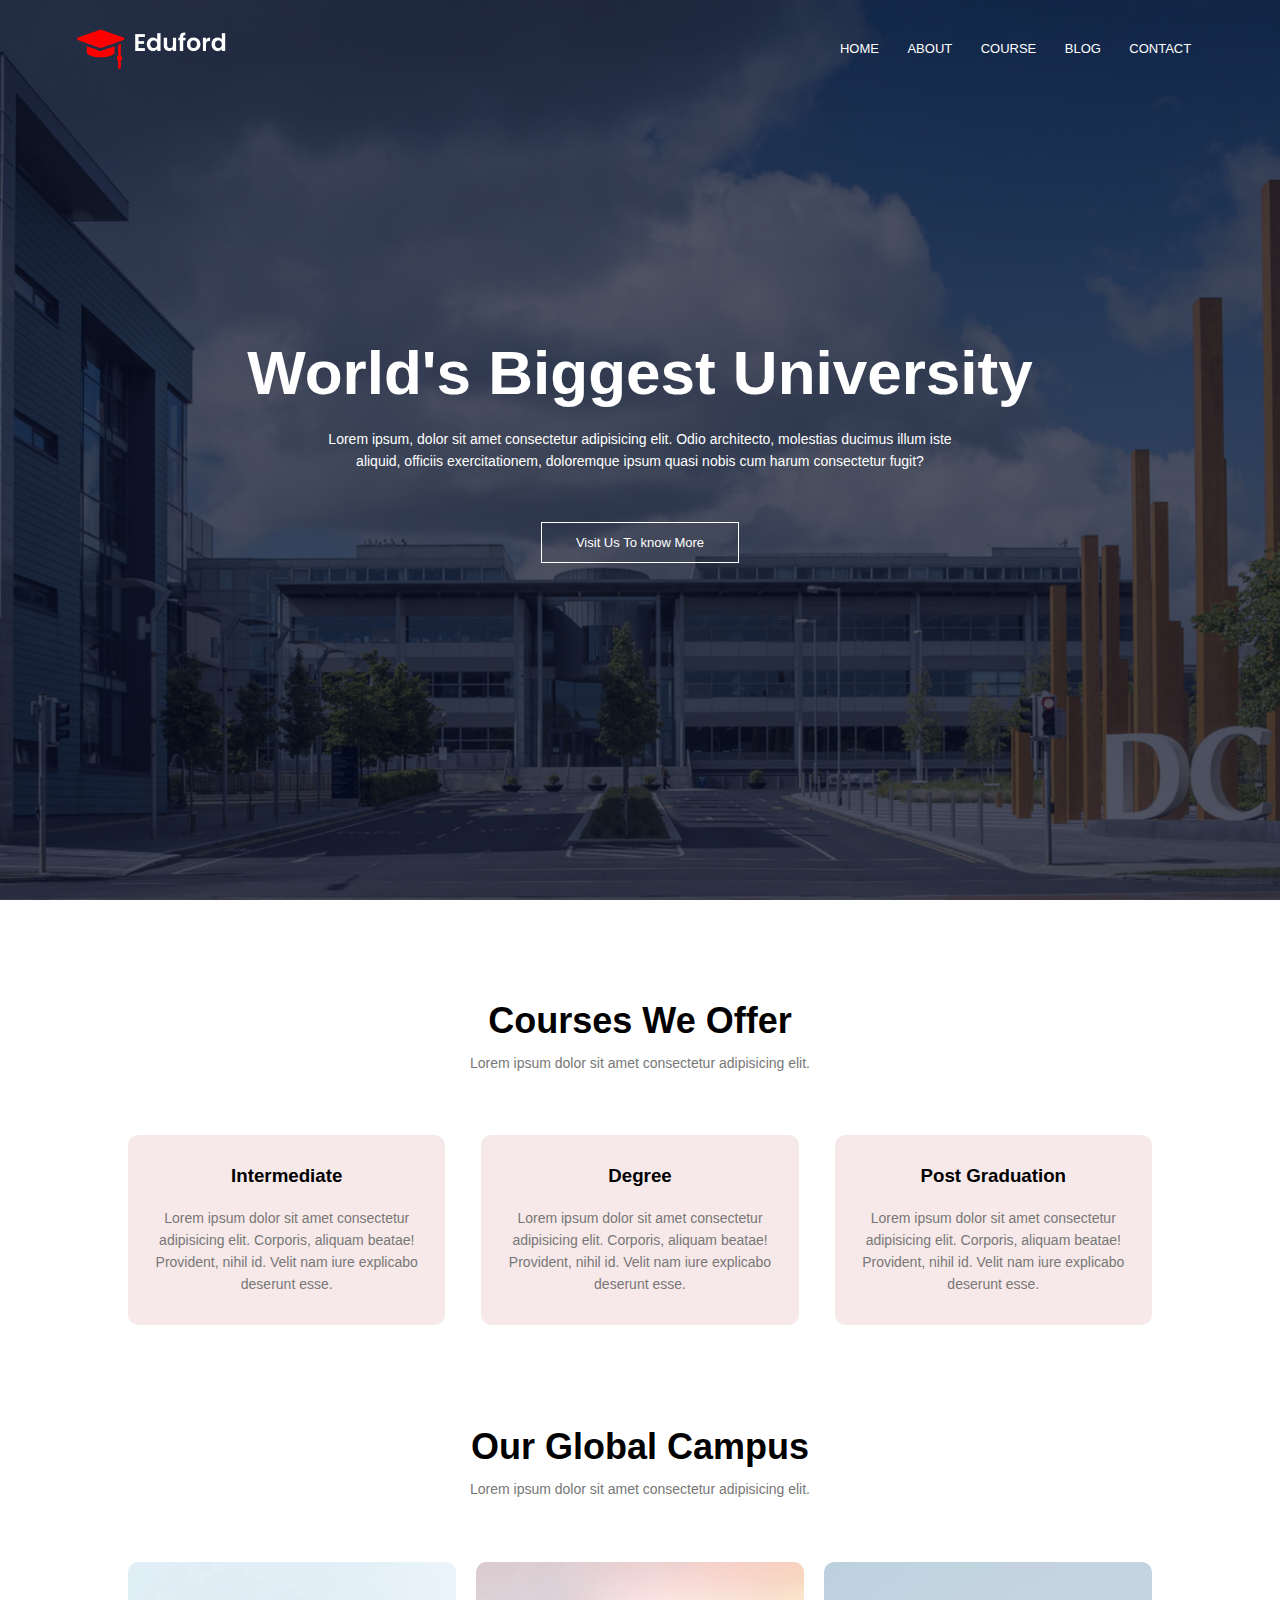
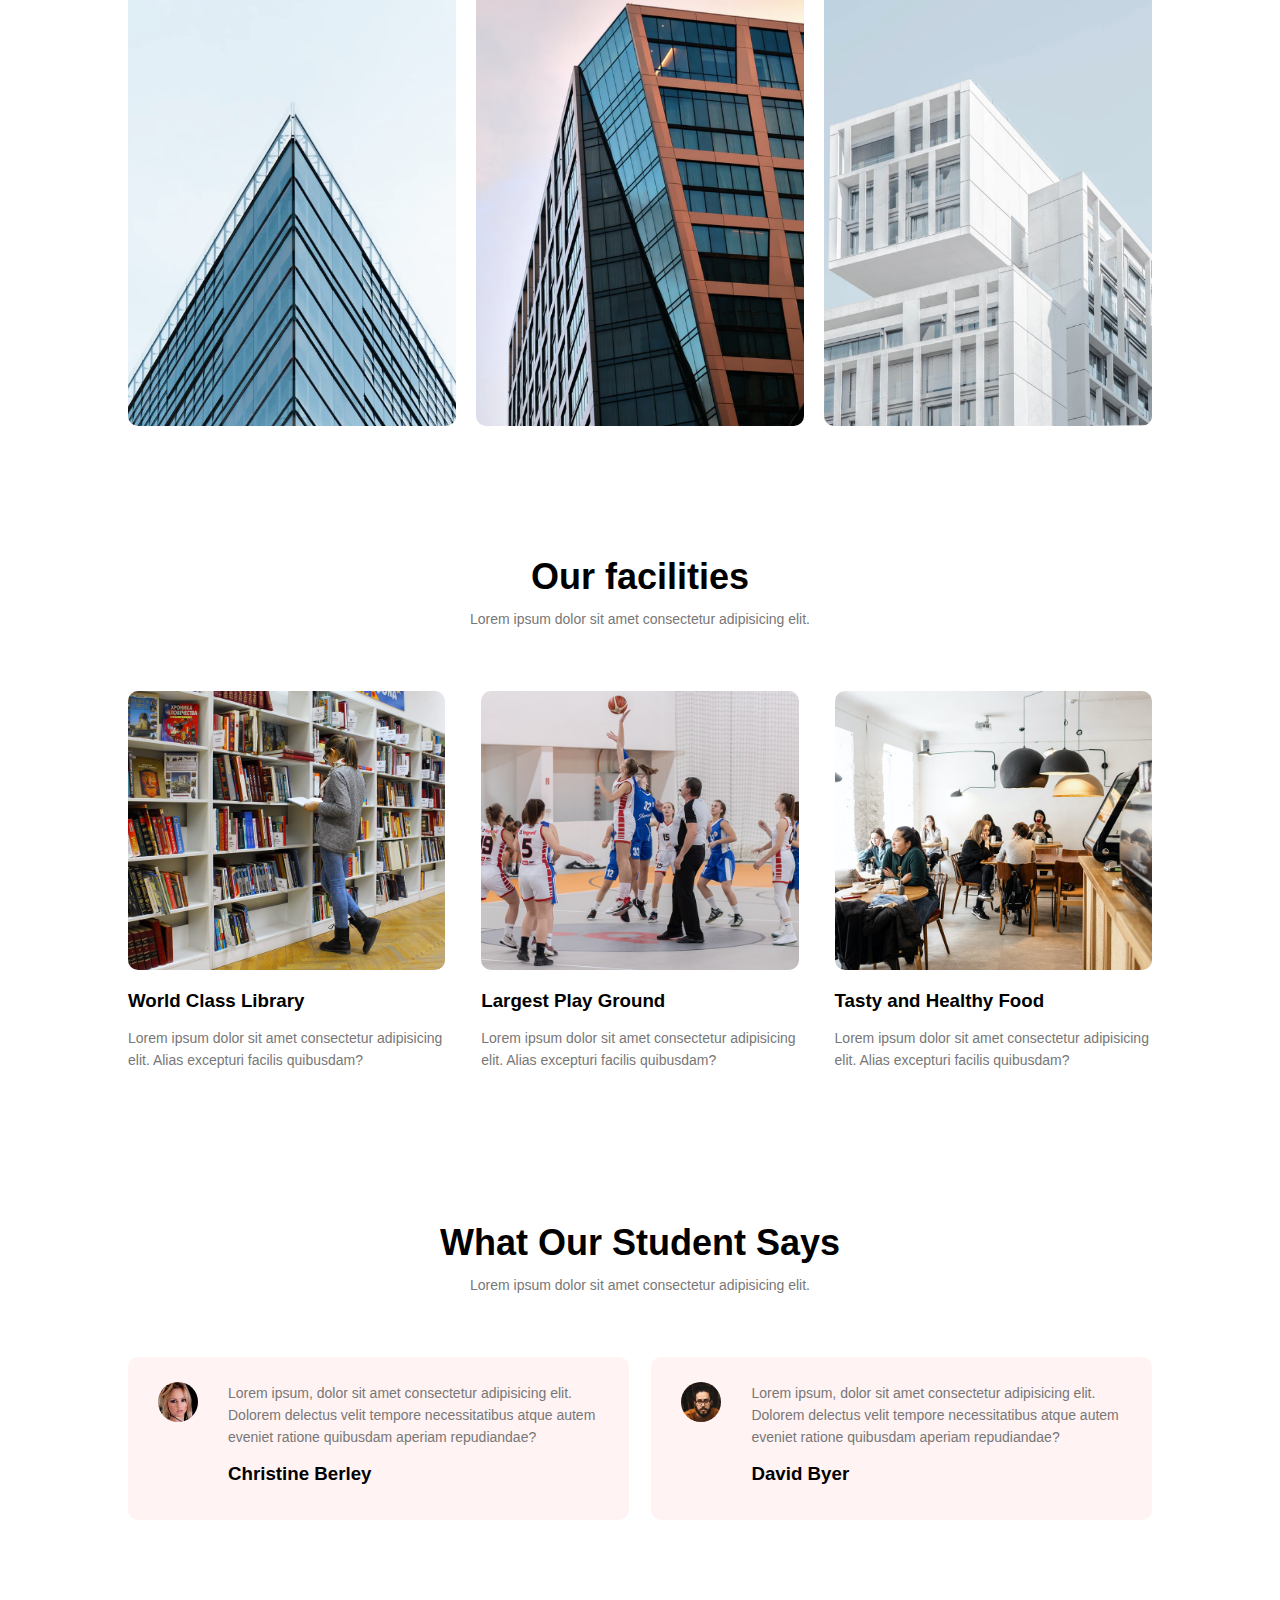
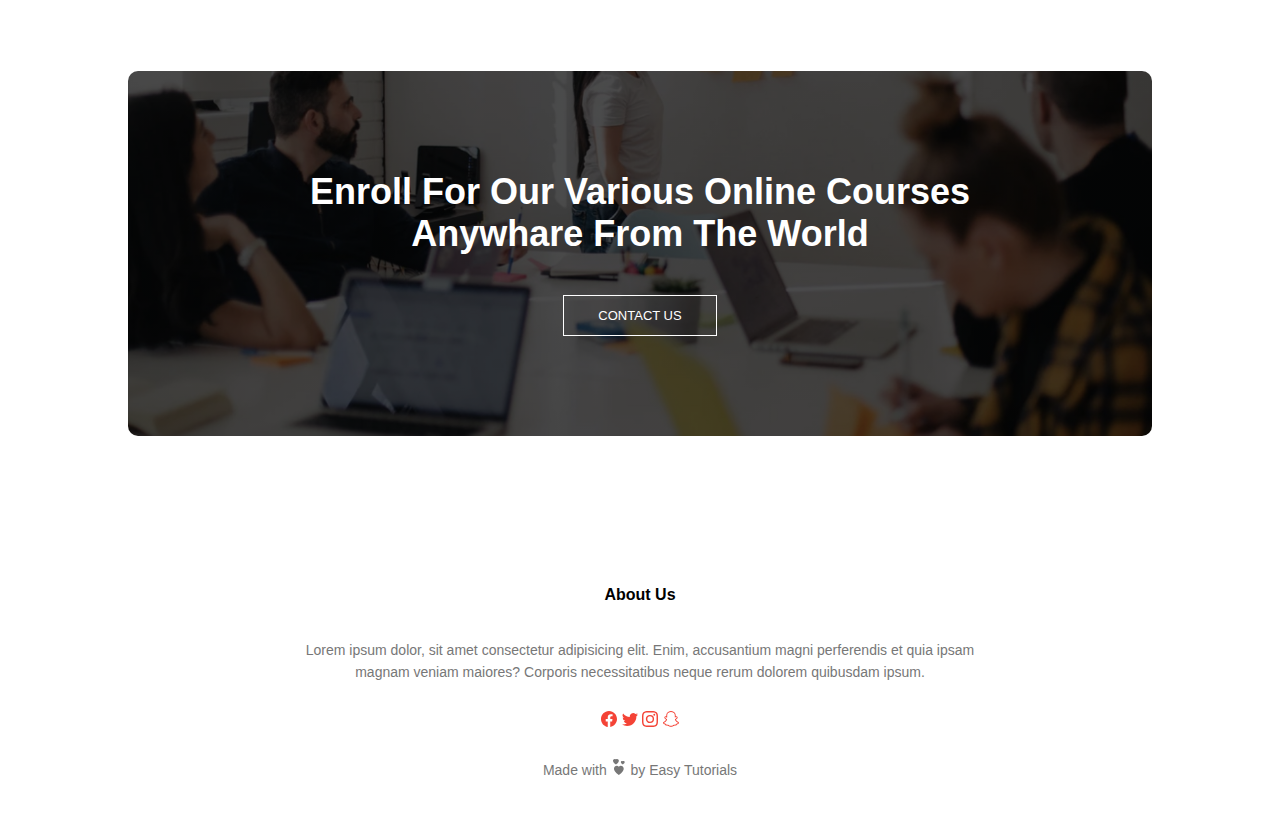
<file: index.html>
<!DOCTYPE html>
<html lang="en">
<head>
    <meta charset="UTF-8">
    <meta name="viewport" content="width=device-width, initial-scale=1.0">
    <link rel="stylesheet" href="style.css">
    <link rel="preconnect" href="https://fonts.googleapis.com">
<link rel="preconnect" href="https://fonts.gstatic.com" crossorigin>
<link href="https://fonts.googleapis.com/css2?family=Sedan:ital@0;1&display=swap" rel="stylesheet">
<link rel="stylesheet" href="https://use.fontawesome.com/releases/v5.6.3/css/all.css" integrity="sha384-UHRtZLI+pbxtHCWp1t77Bi1L4ZtiqrqD80Kn4Z8NTSRyMA2Fd33n5dQ8lWUE00s/" crossorigin="anonymous">

    <title>University Website Design</title>
</head>
<body>
    <section class="header">
        <nav>
            <a href="index.html"><img src="eduford_img/logo.png" alt=""></a>
            <div class="nav-links" id="navLinks">
                <i class="fas fa-times" onclick="hideMenu()"></i>

                <ul>
                    <li><a href="index.html">HOME</a></li>
                    <li><a href="about.html">ABOUT</a></li>
                    <li><a href="course.html">COURSE</a></li>
                    <li><a href="blog.html">BLOG</a></li>
                    <li><a href="contact.html">CONTACT</a></li>
                </ul>
            </div>
            <i class="fas fa-bars" onclick="showMenu()"></i>
        </nav>

        <div class="text-box">
            <h1>World's Biggest University</h1>
            <p>Lorem ipsum, dolor sit amet consectetur adipisicing elit. Odio architecto, molestias ducimus illum iste <br>aliquid, officiis exercitationem, doloremque ipsum quasi nobis cum harum consectetur fugit? </p>
            <a href="" class="hero-btn">Visit Us To know More</a>
        </div>
    </section>

                     <!---- course ---->

    <section class="course">
        <h1>Courses We Offer</h1>
        <p>Lorem ipsum dolor sit amet consectetur adipisicing elit.</p>

        <div class="row">
            <div class="course-col">
                <h3>Intermediate</h3>
                <p>Lorem ipsum dolor sit amet consectetur adipisicing elit. Corporis, aliquam beatae! Provident, nihil id. Velit nam iure explicabo deserunt esse.</p>
            </div>
        

            <div class="course-col">
                <h3>Degree</h3>
                <p>Lorem ipsum dolor sit amet consectetur adipisicing elit. Corporis, aliquam beatae! Provident, nihil id. Velit nam iure explicabo deserunt esse.</p>
            </div>

            <div class="course-col">
                <h3>Post Graduation</h3>
                <p>Lorem ipsum dolor sit amet consectetur adipisicing elit. Corporis, aliquam beatae! Provident, nihil id. Velit nam iure explicabo deserunt esse.</p>
            </div>
        </div>
    </section>

            <!------------ campus -->

    <section class="campus">
        <h1>Our Global Campus</h1>
        <p>Lorem ipsum dolor sit amet consectetur adipisicing elit.</p>

        <div class="row">
            <div class="campus-col">
                <img src="eduford_img/london.png" alt="">
                <div class="layer">
                    <h3>LONDON</h3>
                </div>
            </div>

            <div class="campus-col">
                <img src="eduford_img/newyork.png" alt="">
                <div class="layer">
                    <h3>NEW YOURK</h3>
                </div>
            </div>

            <div class="campus-col">
                <img src="eduford_img/washington.png" alt="">
                <div class="layer">
                    <h3>WASHINGTON</h3>
                </div>
            </div>
        </div>

    </section>

    <!----- Facilities-->

    <section class="facilities">
        <h1>Our facilities</h1>
        <p>Lorem ipsum dolor sit amet consectetur adipisicing elit.</p>

        <div class="row">
            <div class="facilities-col">
                <img src="eduford_img/library.png" alt="">
                <h3>World Class Library</h3>
                <p>Lorem ipsum dolor sit amet consectetur adipisicing elit. Alias excepturi facilis quibusdam?</p>
            </div>

            <div class="facilities-col">
                <img src="eduford_img/basketball.png" alt="">
                <h3>Largest Play Ground</h3>
                <p>Lorem ipsum dolor sit amet consectetur adipisicing elit. Alias excepturi facilis quibusdam?</p>
            </div>

            <div class="facilities-col">
                <img src="eduford_img/cafeteria.png" alt="">
                <h3>Tasty and Healthy Food</h3>
                <p>Lorem ipsum dolor sit amet consectetur adipisicing elit. Alias excepturi facilis quibusdam?</p>
            </div>
        </div>

    </section>


    <!----- testtimonials-->

    <section class="testimonials">
        <h1>What Our Student Says</h1>
        <p>Lorem ipsum dolor sit amet consectetur adipisicing elit.</p>

        <div class="row">
            <div class="testimonial-col">
                <img src="eduford_img/user1.jpg" alt="">
                <div>
                    <p>Lorem ipsum, dolor sit amet consectetur adipisicing elit. Dolorem delectus velit tempore necessitatibus atque autem eveniet ratione quibusdam aperiam repudiandae?</p>
                    <h3>Christine Berley</h3>
                    <i class="fa fa-star"></i>
                    <i class="fa fa-star"></i>
                    <i class="fa fa-star"></i>
                    <i class="fa fa-star"></i>
                    <i class="fa fa-star-o"></i>
                </div>
            </div>

            <div class="testimonial-col">
                <img src="eduford_img/user2.jpg" alt="">
                <div>
                    <p>Lorem ipsum, dolor sit amet consectetur adipisicing elit. Dolorem delectus velit tempore necessitatibus atque autem eveniet ratione quibusdam aperiam repudiandae?</p>
                    <h3>David Byer</h3>
                    <i class="fa fa-star"></i>
                    <i class="fa fa-star"></i>
                    <i class="fa fa-star"></i>
                    <i class="fas fa-star"></i>
                    <i class="fa fa-star-half-o"></i>
                </div>
            </div>
        </div>

    </section>


    <!-- Call To Action-->

    <section class="cta">
        <h1>Enroll For Our Various Online Courses<br>Anywhare From The World</h1>
        <a href="" class="hero-btn">CONTACT US</a>
    </section>

    <!-- Footer -->

    <section class="footer">
        <h4>About Us</h4>
        <p>Lorem ipsum dolor, sit amet consectetur adipisicing elit. Enim, accusantium magni perferendis et quia ipsam<br>magnam veniam maiores? Corporis necessitatibus neque rerum dolorem quibusdam ipsum.</p>
        <div class="icons">
            <svg xmlns="http://www.w3.org/2000/svg" width="16" height="16" fill="currentColor" class="bi bi-facebook" viewBox="0 0 16 16">
                <path d="M16 8.049c0-4.446-3.582-8.05-8-8.05C3.58 0-.002 3.603-.002 8.05c0 4.017 2.926 7.347 6.75 7.951v-5.625h-2.03V8.05H6.75V6.275c0-2.017 1.195-3.131 3.022-3.131.876 0 1.791.157 1.791.157v1.98h-1.009c-.993 0-1.303.621-1.303 1.258v1.51h2.218l-.354 2.326H9.25V16c3.824-.604 6.75-3.934 6.75-7.951z"/>
              </svg>
            <svg xmlns="http://www.w3.org/2000/svg" width="16" height="16" fill="currentColor" class="bi bi-twitter" viewBox="0 0 16 16">
                <path d="M5.026 15c6.038 0 9.341-5.003 9.341-9.334 0-.14 0-.282-.006-.422A6.685 6.685 0 0 0 16 3.542a6.658 6.658 0 0 1-1.889.518 3.301 3.301 0 0 0 1.447-1.817 6.533 6.533 0 0 1-2.087.793A3.286 3.286 0 0 0 7.875 6.03a9.325 9.325 0 0 1-6.767-3.429 3.289 3.289 0 0 0 1.018 4.382A3.323 3.323 0 0 1 .64 6.575v.045a3.288 3.288 0 0 0 2.632 3.218 3.203 3.203 0 0 1-.865.115 3.23 3.23 0 0 1-.614-.057 3.283 3.283 0 0 0 3.067 2.277A6.588 6.588 0 0 1 .78 13.58a6.32 6.32 0 0 1-.78-.045A9.344 9.344 0 0 0 5.026 15z"/>
              </svg>
              <svg xmlns="http://www.w3.org/2000/svg" width="16" height="16" fill="currentColor" class="bi bi-instagram" viewBox="0 0 16 16">
                <path d="M8 0C5.829 0 5.556.01 4.703.048 3.85.088 3.269.222 2.76.42a3.917 3.917 0 0 0-1.417.923A3.927 3.927 0 0 0 .42 2.76C.222 3.268.087 3.85.048 4.7.01 5.555 0 5.827 0 8.001c0 2.172.01 2.444.048 3.297.04.852.174 1.433.372 1.942.205.526.478.972.923 1.417.444.445.89.719 1.416.923.51.198 1.09.333 1.942.372C5.555 15.99 5.827 16 8 16s2.444-.01 3.298-.048c.851-.04 1.434-.174 1.943-.372a3.916 3.916 0 0 0 1.416-.923c.445-.445.718-.891.923-1.417.197-.509.332-1.09.372-1.942C15.99 10.445 16 10.173 16 8s-.01-2.445-.048-3.299c-.04-.851-.175-1.433-.372-1.941a3.926 3.926 0 0 0-.923-1.417A3.911 3.911 0 0 0 13.24.42c-.51-.198-1.092-.333-1.943-.372C10.443.01 10.172 0 7.998 0h.003zm-.717 1.442h.718c2.136 0 2.389.007 3.232.046.78.035 1.204.166 1.486.275.373.145.64.319.92.599.28.28.453.546.598.92.11.281.24.705.275 1.485.039.843.047 1.096.047 3.231s-.008 2.389-.047 3.232c-.035.78-.166 1.203-.275 1.485a2.47 2.47 0 0 1-.599.919c-.28.28-.546.453-.92.598-.28.11-.704.24-1.485.276-.843.038-1.096.047-3.232.047s-2.39-.009-3.233-.047c-.78-.036-1.203-.166-1.485-.276a2.478 2.478 0 0 1-.92-.598 2.48 2.48 0 0 1-.6-.92c-.109-.281-.24-.705-.275-1.485-.038-.843-.046-1.096-.046-3.233 0-2.136.008-2.388.046-3.231.036-.78.166-1.204.276-1.486.145-.373.319-.64.599-.92.28-.28.546-.453.92-.598.282-.11.705-.24 1.485-.276.738-.034 1.024-.044 2.515-.045v.002zm4.988 1.328a.96.96 0 1 0 0 1.92.96.96 0 0 0 0-1.92zm-4.27 1.122a4.109 4.109 0 1 0 0 8.217 4.109 4.109 0 0 0 0-8.217zm0 1.441a2.667 2.667 0 1 1 0 5.334 2.667 2.667 0 0 1 0-5.334z"/>
              </svg>
            <svg xmlns="http://www.w3.org/2000/svg" width="16" height="16" fill="currentColor" class="bi bi-snapchat" viewBox="0 0 16 16">
                <path d="M15.943 11.526c-.111-.303-.323-.465-.564-.599a1.416 1.416 0 0 0-.123-.064l-.219-.111c-.752-.399-1.339-.902-1.746-1.498a3.387 3.387 0 0 1-.3-.531c-.034-.1-.032-.156-.008-.207a.338.338 0 0 1 .097-.1c.129-.086.262-.173.352-.231.162-.104.289-.187.371-.245.309-.216.525-.446.66-.702a1.397 1.397 0 0 0 .069-1.16c-.205-.538-.713-.872-1.329-.872a1.829 1.829 0 0 0-.487.065c.006-.368-.002-.757-.035-1.139-.116-1.344-.587-2.048-1.077-2.61a4.294 4.294 0 0 0-1.095-.881C9.764.216 8.92 0 7.999 0c-.92 0-1.76.216-2.505.641-.412.232-.782.53-1.097.883-.49.562-.96 1.267-1.077 2.61-.033.382-.04.772-.036 1.138a1.83 1.83 0 0 0-.487-.065c-.615 0-1.124.335-1.328.873a1.398 1.398 0 0 0 .067 1.161c.136.256.352.486.66.701.082.058.21.14.371.246l.339.221a.38.38 0 0 1 .109.11c.026.053.027.11-.012.217a3.363 3.363 0 0 1-.295.52c-.398.583-.968 1.077-1.696 1.472-.385.204-.786.34-.955.8-.128.348-.044.743.28 1.075.119.125.257.23.409.31a4.43 4.43 0 0 0 1 .4.66.66 0 0 1 .202.09c.118.104.102.26.259.488.079.118.18.22.296.3.33.229.701.243 1.095.258.355.014.758.03 1.217.18.19.064.389.186.618.328.55.338 1.305.802 2.566.802 1.262 0 2.02-.466 2.576-.806.227-.14.424-.26.609-.321.46-.152.863-.168 1.218-.181.393-.015.764-.03 1.095-.258a1.14 1.14 0 0 0 .336-.368c.114-.192.11-.327.217-.42a.625.625 0 0 1 .19-.087 4.446 4.446 0 0 0 1.014-.404c.16-.087.306-.2.429-.336l.004-.005c.304-.325.38-.709.256-1.047Zm-1.121.602c-.684.378-1.139.337-1.493.565-.3.193-.122.61-.34.76-.269.186-1.061-.012-2.085.326-.845.279-1.384 1.082-2.903 1.082-1.519 0-2.045-.801-2.904-1.084-1.022-.338-1.816-.14-2.084-.325-.218-.15-.041-.568-.341-.761-.354-.228-.809-.187-1.492-.563-.436-.24-.189-.39-.044-.46 2.478-1.199 2.873-3.05 2.89-3.188.022-.166.045-.297-.138-.466-.177-.164-.962-.65-1.18-.802-.36-.252-.52-.503-.402-.812.082-.214.281-.295.49-.295a.93.93 0 0 1 .197.022c.396.086.78.285 1.002.338.027.007.054.01.082.011.118 0 .16-.06.152-.195-.026-.433-.087-1.277-.019-2.066.094-1.084.444-1.622.859-2.097.2-.229 1.137-1.22 2.93-1.22 1.792 0 2.732.987 2.931 1.215.416.475.766 1.013.859 2.098.068.788.009 1.632-.019 2.065-.01.142.034.195.152.195a.35.35 0 0 0 .082-.01c.222-.054.607-.253 1.002-.338a.912.912 0 0 1 .197-.023c.21 0 .409.082.49.295.117.309-.04.56-.401.812-.218.152-1.003.638-1.18.802-.184.169-.16.3-.139.466.018.14.413 1.991 2.89 3.189.147.073.394.222-.041.464Z"/>
              </svg>
        </div>
        <p>Made with <svg xmlns="http://www.w3.org/2000/svg" width="16" height="16" fill="currentColor" class="bi bi-hearts" viewBox="0 0 16 16">
            <path fill-rule="evenodd" d="M4.931.481c1.627-1.671 5.692 1.254 0 5.015-5.692-3.76-1.626-6.686 0-5.015Zm6.84 1.794c1.084-1.114 3.795.836 0 3.343-3.795-2.507-1.084-4.457 0-3.343ZM7.84 7.642c2.71-2.786 9.486 2.09 0 8.358-9.487-6.268-2.71-11.144 0-8.358Z"/>
          </svg> by Easy Tutorials</p>
    </section>











    <!--------------- JavaScript for Toggle Menu-->

    <script>
        var navLinks = document.getElementById("navLinks");
        function showMenu() {
            navLinks.style.right = "0";
        }
        function hideMenu() {
            navLinks.style.right = "-200px";
        }
    </script>

</body>
</html>
</file>
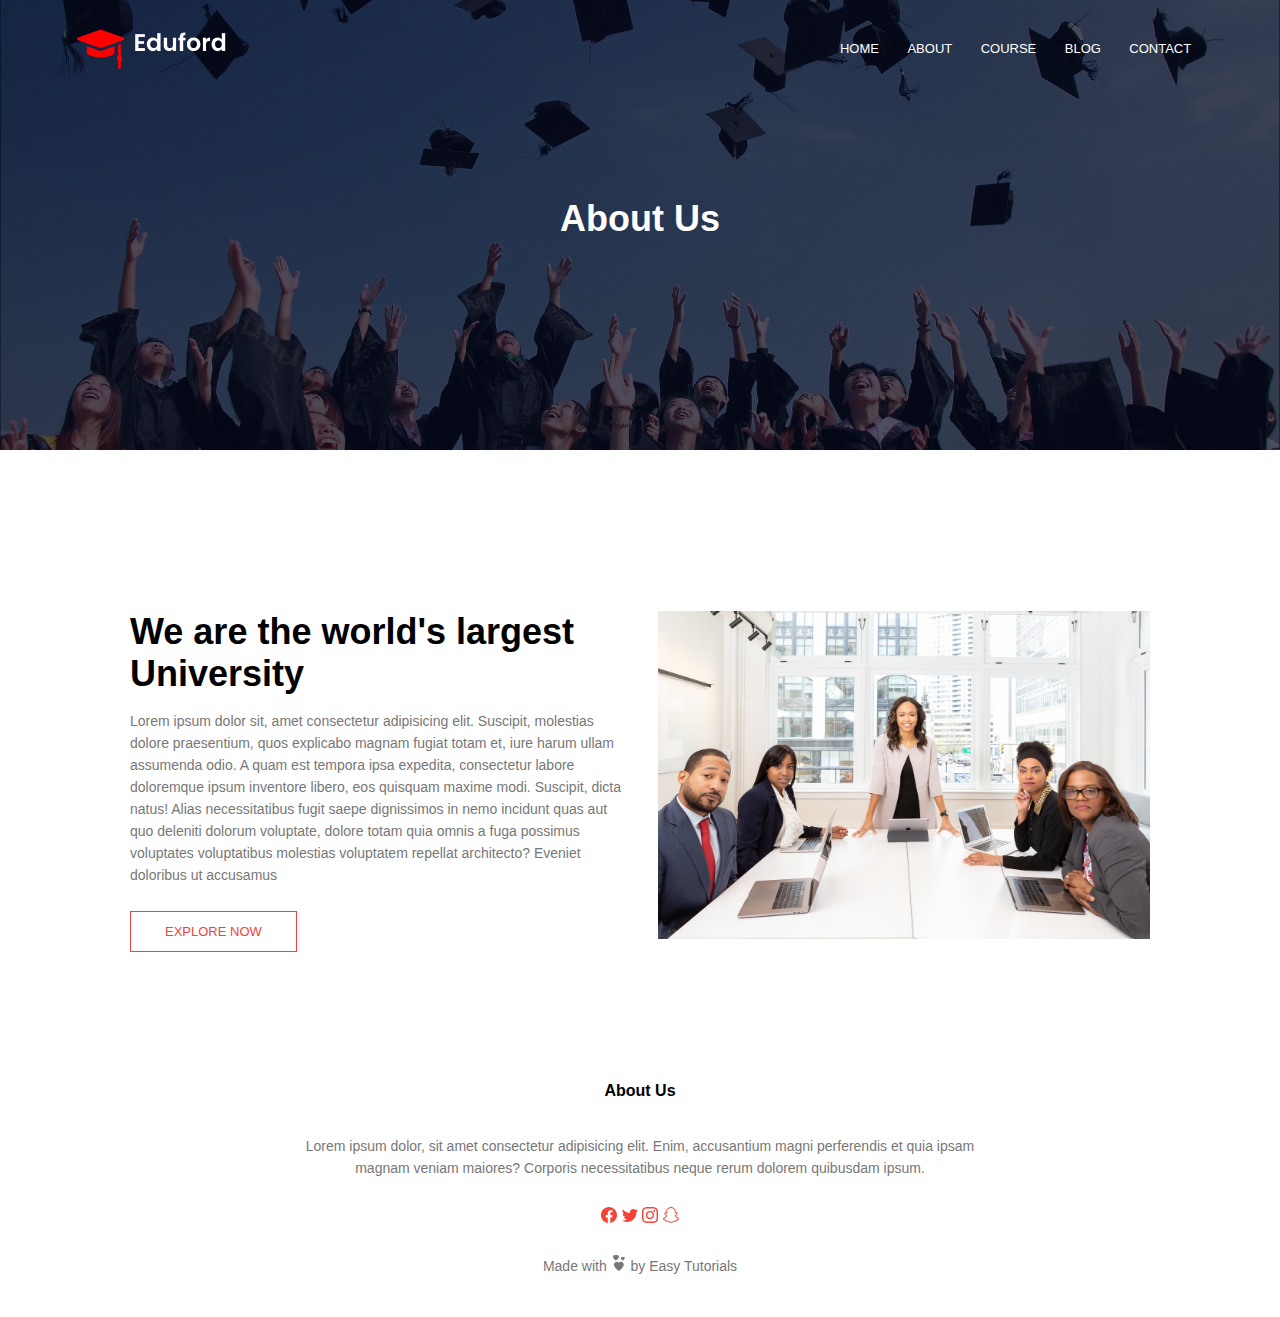
<file: about.html>
<!DOCTYPE html>
<html lang="en">
<head>
    <meta charset="UTF-8">
    <meta name="viewport" content="width=device-width, initial-scale=1.0">
    <link rel="stylesheet" href="style.css">
    <link rel="preconnect" href="https://fonts.googleapis.com">
<link rel="preconnect" href="https://fonts.gstatic.com" crossorigin>
<link href="https://fonts.googleapis.com/css2?family=Sedan:ital@0;1&display=swap" rel="stylesheet">
<link rel="stylesheet" href="https://use.fontawesome.com/releases/v5.6.3/css/all.css" integrity="sha384-UHRtZLI+pbxtHCWp1t77Bi1L4ZtiqrqD80Kn4Z8NTSRyMA2Fd33n5dQ8lWUE00s/" crossorigin="anonymous">

    <title>University Website Design</title>
</head>
<body>
    <section class="sub-header">
        <nav>
            <a href="index.html"><img src="eduford_img/logo.png" alt=""></a>
            <div class="nav-links" id="navLinks">
                <i class="fas fa-times" onclick="hideMenu()"></i>

                <ul>
                    <li><a href="index.html">HOME</a></li>
                    <li><a href="about.html">ABOUT</a></li>
                    <li><a href="course.html">COURSE</a></li>
                    <li><a href="blog.html">BLOG</a></li>
                    <li><a href="contact.html">CONTACT</a></li>
                </ul>
            </div>
            <i class="fas fa-bars" onclick="showMenu()"></i>
        </nav>
        <h1>About Us</h1>
    </section>
    
    <!-- About us content-->

    <section class="about-us">
        <div class="row">
            <div class="about-col">
                <h1>We are the world's largest University</h1>
                <p>Lorem ipsum dolor sit, amet consectetur adipisicing elit. Suscipit, molestias dolore praesentium, quos explicabo magnam fugiat totam et, iure harum ullam assumenda odio. A quam est tempora ipsa expedita, consectetur labore doloremque ipsum inventore libero, eos quisquam maxime modi. Suscipit, dicta natus! Alias necessitatibus fugit saepe dignissimos in nemo incidunt quas aut quo deleniti dolorum voluptate, dolore totam quia omnis a fuga possimus voluptates voluptatibus molestias voluptatem repellat architecto? Eveniet doloribus ut accusamus</p>
                <a href="" class="hero-btn red-btn">EXPLORE NOW</a>
            </div>
            <div class="about-col">
                <img src="eduford_img/about.jpg" alt="">
            </div>
        </div>
    </section>


    <!-- Footer -->
    <section class="footer">
        <h4>About Us</h4>
        <p>Lorem ipsum dolor, sit amet consectetur adipisicing elit. Enim, accusantium magni perferendis et quia ipsam<br>magnam veniam maiores? Corporis necessitatibus neque rerum dolorem quibusdam ipsum.</p>
        <div class="icons">
            <svg xmlns="http://www.w3.org/2000/svg" width="16" height="16" fill="currentColor" class="bi bi-facebook" viewBox="0 0 16 16">
                <path d="M16 8.049c0-4.446-3.582-8.05-8-8.05C3.58 0-.002 3.603-.002 8.05c0 4.017 2.926 7.347 6.75 7.951v-5.625h-2.03V8.05H6.75V6.275c0-2.017 1.195-3.131 3.022-3.131.876 0 1.791.157 1.791.157v1.98h-1.009c-.993 0-1.303.621-1.303 1.258v1.51h2.218l-.354 2.326H9.25V16c3.824-.604 6.75-3.934 6.75-7.951z"/>
              </svg>
            <svg xmlns="http://www.w3.org/2000/svg" width="16" height="16" fill="currentColor" class="bi bi-twitter" viewBox="0 0 16 16">
                <path d="M5.026 15c6.038 0 9.341-5.003 9.341-9.334 0-.14 0-.282-.006-.422A6.685 6.685 0 0 0 16 3.542a6.658 6.658 0 0 1-1.889.518 3.301 3.301 0 0 0 1.447-1.817 6.533 6.533 0 0 1-2.087.793A3.286 3.286 0 0 0 7.875 6.03a9.325 9.325 0 0 1-6.767-3.429 3.289 3.289 0 0 0 1.018 4.382A3.323 3.323 0 0 1 .64 6.575v.045a3.288 3.288 0 0 0 2.632 3.218 3.203 3.203 0 0 1-.865.115 3.23 3.23 0 0 1-.614-.057 3.283 3.283 0 0 0 3.067 2.277A6.588 6.588 0 0 1 .78 13.58a6.32 6.32 0 0 1-.78-.045A9.344 9.344 0 0 0 5.026 15z"/>
              </svg>
              <svg xmlns="http://www.w3.org/2000/svg" width="16" height="16" fill="currentColor" class="bi bi-instagram" viewBox="0 0 16 16">
                <path d="M8 0C5.829 0 5.556.01 4.703.048 3.85.088 3.269.222 2.76.42a3.917 3.917 0 0 0-1.417.923A3.927 3.927 0 0 0 .42 2.76C.222 3.268.087 3.85.048 4.7.01 5.555 0 5.827 0 8.001c0 2.172.01 2.444.048 3.297.04.852.174 1.433.372 1.942.205.526.478.972.923 1.417.444.445.89.719 1.416.923.51.198 1.09.333 1.942.372C5.555 15.99 5.827 16 8 16s2.444-.01 3.298-.048c.851-.04 1.434-.174 1.943-.372a3.916 3.916 0 0 0 1.416-.923c.445-.445.718-.891.923-1.417.197-.509.332-1.09.372-1.942C15.99 10.445 16 10.173 16 8s-.01-2.445-.048-3.299c-.04-.851-.175-1.433-.372-1.941a3.926 3.926 0 0 0-.923-1.417A3.911 3.911 0 0 0 13.24.42c-.51-.198-1.092-.333-1.943-.372C10.443.01 10.172 0 7.998 0h.003zm-.717 1.442h.718c2.136 0 2.389.007 3.232.046.78.035 1.204.166 1.486.275.373.145.64.319.92.599.28.28.453.546.598.92.11.281.24.705.275 1.485.039.843.047 1.096.047 3.231s-.008 2.389-.047 3.232c-.035.78-.166 1.203-.275 1.485a2.47 2.47 0 0 1-.599.919c-.28.28-.546.453-.92.598-.28.11-.704.24-1.485.276-.843.038-1.096.047-3.232.047s-2.39-.009-3.233-.047c-.78-.036-1.203-.166-1.485-.276a2.478 2.478 0 0 1-.92-.598 2.48 2.48 0 0 1-.6-.92c-.109-.281-.24-.705-.275-1.485-.038-.843-.046-1.096-.046-3.233 0-2.136.008-2.388.046-3.231.036-.78.166-1.204.276-1.486.145-.373.319-.64.599-.92.28-.28.546-.453.92-.598.282-.11.705-.24 1.485-.276.738-.034 1.024-.044 2.515-.045v.002zm4.988 1.328a.96.96 0 1 0 0 1.92.96.96 0 0 0 0-1.92zm-4.27 1.122a4.109 4.109 0 1 0 0 8.217 4.109 4.109 0 0 0 0-8.217zm0 1.441a2.667 2.667 0 1 1 0 5.334 2.667 2.667 0 0 1 0-5.334z"/>
              </svg>
            <svg xmlns="http://www.w3.org/2000/svg" width="16" height="16" fill="currentColor" class="bi bi-snapchat" viewBox="0 0 16 16">
                <path d="M15.943 11.526c-.111-.303-.323-.465-.564-.599a1.416 1.416 0 0 0-.123-.064l-.219-.111c-.752-.399-1.339-.902-1.746-1.498a3.387 3.387 0 0 1-.3-.531c-.034-.1-.032-.156-.008-.207a.338.338 0 0 1 .097-.1c.129-.086.262-.173.352-.231.162-.104.289-.187.371-.245.309-.216.525-.446.66-.702a1.397 1.397 0 0 0 .069-1.16c-.205-.538-.713-.872-1.329-.872a1.829 1.829 0 0 0-.487.065c.006-.368-.002-.757-.035-1.139-.116-1.344-.587-2.048-1.077-2.61a4.294 4.294 0 0 0-1.095-.881C9.764.216 8.92 0 7.999 0c-.92 0-1.76.216-2.505.641-.412.232-.782.53-1.097.883-.49.562-.96 1.267-1.077 2.61-.033.382-.04.772-.036 1.138a1.83 1.83 0 0 0-.487-.065c-.615 0-1.124.335-1.328.873a1.398 1.398 0 0 0 .067 1.161c.136.256.352.486.66.701.082.058.21.14.371.246l.339.221a.38.38 0 0 1 .109.11c.026.053.027.11-.012.217a3.363 3.363 0 0 1-.295.52c-.398.583-.968 1.077-1.696 1.472-.385.204-.786.34-.955.8-.128.348-.044.743.28 1.075.119.125.257.23.409.31a4.43 4.43 0 0 0 1 .4.66.66 0 0 1 .202.09c.118.104.102.26.259.488.079.118.18.22.296.3.33.229.701.243 1.095.258.355.014.758.03 1.217.18.19.064.389.186.618.328.55.338 1.305.802 2.566.802 1.262 0 2.02-.466 2.576-.806.227-.14.424-.26.609-.321.46-.152.863-.168 1.218-.181.393-.015.764-.03 1.095-.258a1.14 1.14 0 0 0 .336-.368c.114-.192.11-.327.217-.42a.625.625 0 0 1 .19-.087 4.446 4.446 0 0 0 1.014-.404c.16-.087.306-.2.429-.336l.004-.005c.304-.325.38-.709.256-1.047Zm-1.121.602c-.684.378-1.139.337-1.493.565-.3.193-.122.61-.34.76-.269.186-1.061-.012-2.085.326-.845.279-1.384 1.082-2.903 1.082-1.519 0-2.045-.801-2.904-1.084-1.022-.338-1.816-.14-2.084-.325-.218-.15-.041-.568-.341-.761-.354-.228-.809-.187-1.492-.563-.436-.24-.189-.39-.044-.46 2.478-1.199 2.873-3.05 2.89-3.188.022-.166.045-.297-.138-.466-.177-.164-.962-.65-1.18-.802-.36-.252-.52-.503-.402-.812.082-.214.281-.295.49-.295a.93.93 0 0 1 .197.022c.396.086.78.285 1.002.338.027.007.054.01.082.011.118 0 .16-.06.152-.195-.026-.433-.087-1.277-.019-2.066.094-1.084.444-1.622.859-2.097.2-.229 1.137-1.22 2.93-1.22 1.792 0 2.732.987 2.931 1.215.416.475.766 1.013.859 2.098.068.788.009 1.632-.019 2.065-.01.142.034.195.152.195a.35.35 0 0 0 .082-.01c.222-.054.607-.253 1.002-.338a.912.912 0 0 1 .197-.023c.21 0 .409.082.49.295.117.309-.04.56-.401.812-.218.152-1.003.638-1.18.802-.184.169-.16.3-.139.466.018.14.413 1.991 2.89 3.189.147.073.394.222-.041.464Z"/>
              </svg>
        </div>
        <p>Made with <svg xmlns="http://www.w3.org/2000/svg" width="16" height="16" fill="currentColor" class="bi bi-hearts" viewBox="0 0 16 16">
            <path fill-rule="evenodd" d="M4.931.481c1.627-1.671 5.692 1.254 0 5.015-5.692-3.76-1.626-6.686 0-5.015Zm6.84 1.794c1.084-1.114 3.795.836 0 3.343-3.795-2.507-1.084-4.457 0-3.343ZM7.84 7.642c2.71-2.786 9.486 2.09 0 8.358-9.487-6.268-2.71-11.144 0-8.358Z"/>
          </svg> by Easy Tutorials</p>
    </section>











    <!--------------- JavaScript for Toggle Menu-->

    <script>
        var navLinks = document.getElementById("navLinks");
        function showMenu() {
            navLinks.style.right = "0";
        }
        function hideMenu() {
            navLinks.style.right = "-200px"
        }
    </script>

</body>
</html>
</file>
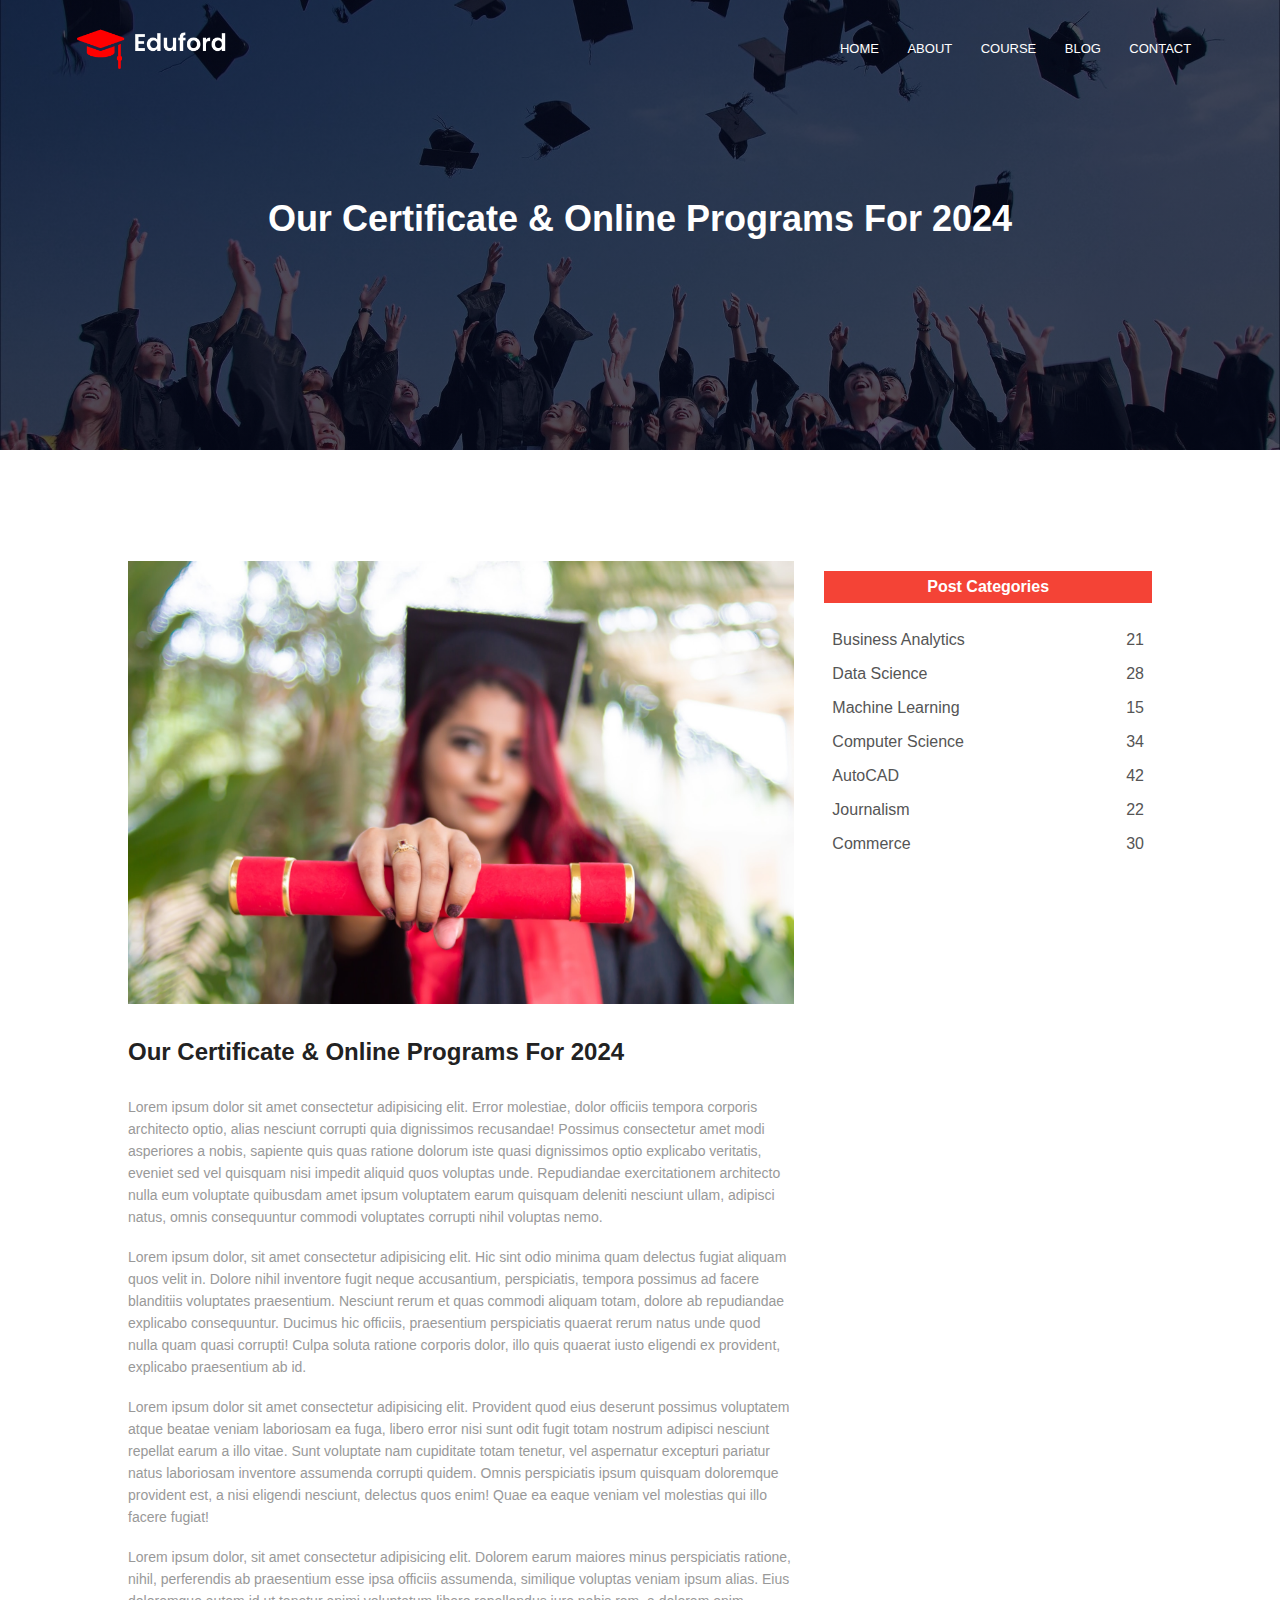
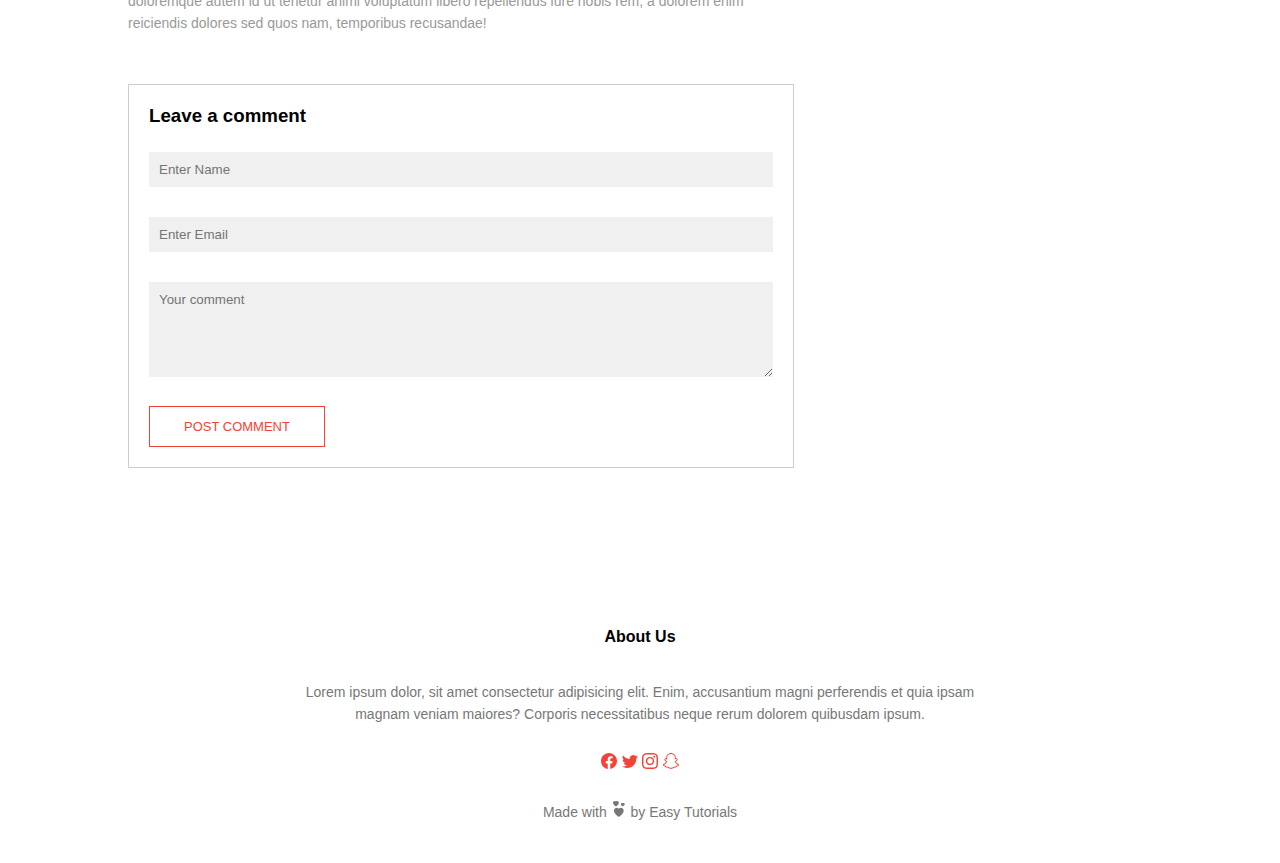
<file: blog.html>
<!DOCTYPE html>
<html lang="en">
<head>
    <meta charset="UTF-8">
    <meta name="viewport" content="width=device-width, initial-scale=1.0">
    <link rel="stylesheet" href="style.css">
    <link rel="preconnect" href="https://fonts.googleapis.com">
<link rel="preconnect" href="https://fonts.gstatic.com" crossorigin>
<link href="https://fonts.googleapis.com/css2?family=Sedan:ital@0;1&display=swap" rel="stylesheet">
<link rel="stylesheet" href="https://use.fontawesome.com/releases/v5.6.3/css/all.css" integrity="sha384-UHRtZLI+pbxtHCWp1t77Bi1L4ZtiqrqD80Kn4Z8NTSRyMA2Fd33n5dQ8lWUE00s/" crossorigin="anonymous">

    <title>University Website Design</title>
</head>
<body>
    <section class="sub-header">
        <nav>
            <a href="index.html"><img src="eduford_img/logo.png" alt=""></a>
            <div class="nav-links" id="navLinks">
                <i class="fas fa-times" onclick="hideMenu()"></i>

                <ul>
                    <li><a href="index.html">HOME</a></li>
                    <li><a href="about.html">ABOUT</a></li>
                    <li><a href="course.html">COURSE</a></li>
                    <li><a href="blog.html">BLOG</a></li>
                    <li><a href="contact.html">CONTACT</a></li>
                </ul>
            </div>
            <i class="fas fa-bars" onclick="showMenu()"></i>
        </nav>
        <h1>Our Certificate & Online Programs For 2024</h1>
    </section>
    
    <!-- blog page content -->

    <section class="blog-content">
        <div class="row">
            <div class="blog-left">
                <img src="eduford_img/certificate.jpg" alt="">
                <h2>Our Certificate & Online Programs For 2024</h2>
                <p>Lorem ipsum dolor sit amet consectetur adipisicing elit. Error molestiae, dolor officiis tempora corporis architecto optio, alias nesciunt corrupti quia dignissimos recusandae! Possimus consectetur amet modi asperiores a nobis, sapiente quis quas ratione dolorum iste quasi dignissimos optio explicabo veritatis, eveniet sed vel quisquam nisi impedit aliquid quos voluptas unde. Repudiandae exercitationem architecto nulla eum voluptate quibusdam amet ipsum voluptatem earum quisquam deleniti nesciunt ullam, adipisci natus, omnis consequuntur commodi voluptates corrupti nihil voluptas nemo.</p>
                <br>
                <p>Lorem ipsum dolor, sit amet consectetur adipisicing elit. Hic sint odio minima quam delectus fugiat aliquam quos velit in. Dolore nihil inventore fugit neque accusantium, perspiciatis, tempora possimus ad facere blanditiis voluptates praesentium. Nesciunt rerum et quas commodi aliquam totam, dolore ab repudiandae explicabo consequuntur. Ducimus hic officiis, praesentium perspiciatis quaerat rerum natus unde quod nulla quam quasi corrupti! Culpa soluta ratione corporis dolor, illo quis quaerat iusto eligendi ex provident, explicabo praesentium ab id.</p>
                <br>
                <p>Lorem ipsum dolor sit amet consectetur adipisicing elit. Provident quod eius deserunt possimus voluptatem atque beatae veniam laboriosam ea fuga, libero error nisi sunt odit fugit totam nostrum adipisci nesciunt repellat earum a illo vitae. Sunt voluptate nam cupiditate totam tenetur, vel aspernatur excepturi pariatur natus laboriosam inventore assumenda corrupti quidem. Omnis perspiciatis ipsum quisquam doloremque provident est, a nisi eligendi nesciunt, delectus quos enim! Quae ea eaque veniam vel molestias qui illo facere fugiat!</p>
                <br>
                <p>Lorem ipsum dolor, sit amet consectetur adipisicing elit. Dolorem earum maiores minus perspiciatis ratione, nihil, perferendis ab praesentium esse ipsa officiis assumenda, similique voluptas veniam ipsum alias. Eius doloremque autem id ut tenetur animi voluptatum libero repellendus iure nobis rem, a dolorem enim reiciendis dolores sed quos nam, temporibus recusandae!</p>


                <div class="comment-box">

                    <h3>Leave a comment</h3>

                    <form class="comment-form">
                        <input type="text" placeholder="Enter Name">
                        <input type="email" placeholder="Enter Email">
                        <textarea  rows="5" placeholder="Your comment"></textarea>
                        <button type="submit" class="hero-btn red-btn">POST COMMENT</button>
                    </form>
                </div>


            </div>
            <div class="blog-right">
                <h3>Post Categories</h3>
                <div>
                    <span>Business Analytics</span>
                    <span>21</span>
                </div>
                <div>
                    <span>Data Science</span>
                    <span>28</span>
                </div>
                <div>
                    <span>Machine Learning</span>
                    <span>15</span>
                </div>
                <div>
                    <span>Computer Science</span>
                    <span>34</span>
                </div>
                <div>
                    <span>AutoCAD</span>
                    <span>42</span>
                </div>
                <div>
                    <span>Journalism</span>
                    <span>22</span>
                </div>
                <div>
                    <span>Commerce</span>
                    <span>30</span>
                </div>
            </div>
        </div>
    </section>

    

    <!-- Footer -->
    <section class="footer">
        <h4>About Us</h4>
        <p>Lorem ipsum dolor, sit amet consectetur adipisicing elit. Enim, accusantium magni perferendis et quia ipsam<br>magnam veniam maiores? Corporis necessitatibus neque rerum dolorem quibusdam ipsum.</p>
        <div class="icons">
            <svg xmlns="http://www.w3.org/2000/svg" width="16" height="16" fill="currentColor" class="bi bi-facebook" viewBox="0 0 16 16">
                <path d="M16 8.049c0-4.446-3.582-8.05-8-8.05C3.58 0-.002 3.603-.002 8.05c0 4.017 2.926 7.347 6.75 7.951v-5.625h-2.03V8.05H6.75V6.275c0-2.017 1.195-3.131 3.022-3.131.876 0 1.791.157 1.791.157v1.98h-1.009c-.993 0-1.303.621-1.303 1.258v1.51h2.218l-.354 2.326H9.25V16c3.824-.604 6.75-3.934 6.75-7.951z"/>
              </svg>
            <svg xmlns="http://www.w3.org/2000/svg" width="16" height="16" fill="currentColor" class="bi bi-twitter" viewBox="0 0 16 16">
                <path d="M5.026 15c6.038 0 9.341-5.003 9.341-9.334 0-.14 0-.282-.006-.422A6.685 6.685 0 0 0 16 3.542a6.658 6.658 0 0 1-1.889.518 3.301 3.301 0 0 0 1.447-1.817 6.533 6.533 0 0 1-2.087.793A3.286 3.286 0 0 0 7.875 6.03a9.325 9.325 0 0 1-6.767-3.429 3.289 3.289 0 0 0 1.018 4.382A3.323 3.323 0 0 1 .64 6.575v.045a3.288 3.288 0 0 0 2.632 3.218 3.203 3.203 0 0 1-.865.115 3.23 3.23 0 0 1-.614-.057 3.283 3.283 0 0 0 3.067 2.277A6.588 6.588 0 0 1 .78 13.58a6.32 6.32 0 0 1-.78-.045A9.344 9.344 0 0 0 5.026 15z"/>
              </svg>
              <svg xmlns="http://www.w3.org/2000/svg" width="16" height="16" fill="currentColor" class="bi bi-instagram" viewBox="0 0 16 16">
                <path d="M8 0C5.829 0 5.556.01 4.703.048 3.85.088 3.269.222 2.76.42a3.917 3.917 0 0 0-1.417.923A3.927 3.927 0 0 0 .42 2.76C.222 3.268.087 3.85.048 4.7.01 5.555 0 5.827 0 8.001c0 2.172.01 2.444.048 3.297.04.852.174 1.433.372 1.942.205.526.478.972.923 1.417.444.445.89.719 1.416.923.51.198 1.09.333 1.942.372C5.555 15.99 5.827 16 8 16s2.444-.01 3.298-.048c.851-.04 1.434-.174 1.943-.372a3.916 3.916 0 0 0 1.416-.923c.445-.445.718-.891.923-1.417.197-.509.332-1.09.372-1.942C15.99 10.445 16 10.173 16 8s-.01-2.445-.048-3.299c-.04-.851-.175-1.433-.372-1.941a3.926 3.926 0 0 0-.923-1.417A3.911 3.911 0 0 0 13.24.42c-.51-.198-1.092-.333-1.943-.372C10.443.01 10.172 0 7.998 0h.003zm-.717 1.442h.718c2.136 0 2.389.007 3.232.046.78.035 1.204.166 1.486.275.373.145.64.319.92.599.28.28.453.546.598.92.11.281.24.705.275 1.485.039.843.047 1.096.047 3.231s-.008 2.389-.047 3.232c-.035.78-.166 1.203-.275 1.485a2.47 2.47 0 0 1-.599.919c-.28.28-.546.453-.92.598-.28.11-.704.24-1.485.276-.843.038-1.096.047-3.232.047s-2.39-.009-3.233-.047c-.78-.036-1.203-.166-1.485-.276a2.478 2.478 0 0 1-.92-.598 2.48 2.48 0 0 1-.6-.92c-.109-.281-.24-.705-.275-1.485-.038-.843-.046-1.096-.046-3.233 0-2.136.008-2.388.046-3.231.036-.78.166-1.204.276-1.486.145-.373.319-.64.599-.92.28-.28.546-.453.92-.598.282-.11.705-.24 1.485-.276.738-.034 1.024-.044 2.515-.045v.002zm4.988 1.328a.96.96 0 1 0 0 1.92.96.96 0 0 0 0-1.92zm-4.27 1.122a4.109 4.109 0 1 0 0 8.217 4.109 4.109 0 0 0 0-8.217zm0 1.441a2.667 2.667 0 1 1 0 5.334 2.667 2.667 0 0 1 0-5.334z"/>
              </svg>
            <svg xmlns="http://www.w3.org/2000/svg" width="16" height="16" fill="currentColor" class="bi bi-snapchat" viewBox="0 0 16 16">
                <path d="M15.943 11.526c-.111-.303-.323-.465-.564-.599a1.416 1.416 0 0 0-.123-.064l-.219-.111c-.752-.399-1.339-.902-1.746-1.498a3.387 3.387 0 0 1-.3-.531c-.034-.1-.032-.156-.008-.207a.338.338 0 0 1 .097-.1c.129-.086.262-.173.352-.231.162-.104.289-.187.371-.245.309-.216.525-.446.66-.702a1.397 1.397 0 0 0 .069-1.16c-.205-.538-.713-.872-1.329-.872a1.829 1.829 0 0 0-.487.065c.006-.368-.002-.757-.035-1.139-.116-1.344-.587-2.048-1.077-2.61a4.294 4.294 0 0 0-1.095-.881C9.764.216 8.92 0 7.999 0c-.92 0-1.76.216-2.505.641-.412.232-.782.53-1.097.883-.49.562-.96 1.267-1.077 2.61-.033.382-.04.772-.036 1.138a1.83 1.83 0 0 0-.487-.065c-.615 0-1.124.335-1.328.873a1.398 1.398 0 0 0 .067 1.161c.136.256.352.486.66.701.082.058.21.14.371.246l.339.221a.38.38 0 0 1 .109.11c.026.053.027.11-.012.217a3.363 3.363 0 0 1-.295.52c-.398.583-.968 1.077-1.696 1.472-.385.204-.786.34-.955.8-.128.348-.044.743.28 1.075.119.125.257.23.409.31a4.43 4.43 0 0 0 1 .4.66.66 0 0 1 .202.09c.118.104.102.26.259.488.079.118.18.22.296.3.33.229.701.243 1.095.258.355.014.758.03 1.217.18.19.064.389.186.618.328.55.338 1.305.802 2.566.802 1.262 0 2.02-.466 2.576-.806.227-.14.424-.26.609-.321.46-.152.863-.168 1.218-.181.393-.015.764-.03 1.095-.258a1.14 1.14 0 0 0 .336-.368c.114-.192.11-.327.217-.42a.625.625 0 0 1 .19-.087 4.446 4.446 0 0 0 1.014-.404c.16-.087.306-.2.429-.336l.004-.005c.304-.325.38-.709.256-1.047Zm-1.121.602c-.684.378-1.139.337-1.493.565-.3.193-.122.61-.34.76-.269.186-1.061-.012-2.085.326-.845.279-1.384 1.082-2.903 1.082-1.519 0-2.045-.801-2.904-1.084-1.022-.338-1.816-.14-2.084-.325-.218-.15-.041-.568-.341-.761-.354-.228-.809-.187-1.492-.563-.436-.24-.189-.39-.044-.46 2.478-1.199 2.873-3.05 2.89-3.188.022-.166.045-.297-.138-.466-.177-.164-.962-.65-1.18-.802-.36-.252-.52-.503-.402-.812.082-.214.281-.295.49-.295a.93.93 0 0 1 .197.022c.396.086.78.285 1.002.338.027.007.054.01.082.011.118 0 .16-.06.152-.195-.026-.433-.087-1.277-.019-2.066.094-1.084.444-1.622.859-2.097.2-.229 1.137-1.22 2.93-1.22 1.792 0 2.732.987 2.931 1.215.416.475.766 1.013.859 2.098.068.788.009 1.632-.019 2.065-.01.142.034.195.152.195a.35.35 0 0 0 .082-.01c.222-.054.607-.253 1.002-.338a.912.912 0 0 1 .197-.023c.21 0 .409.082.49.295.117.309-.04.56-.401.812-.218.152-1.003.638-1.18.802-.184.169-.16.3-.139.466.018.14.413 1.991 2.89 3.189.147.073.394.222-.041.464Z"/>
              </svg>
        </div>
        <p>Made with <svg xmlns="http://www.w3.org/2000/svg" width="16" height="16" fill="currentColor" class="bi bi-hearts" viewBox="0 0 16 16">
            <path fill-rule="evenodd" d="M4.931.481c1.627-1.671 5.692 1.254 0 5.015-5.692-3.76-1.626-6.686 0-5.015Zm6.84 1.794c1.084-1.114 3.795.836 0 3.343-3.795-2.507-1.084-4.457 0-3.343ZM7.84 7.642c2.71-2.786 9.486 2.09 0 8.358-9.487-6.268-2.71-11.144 0-8.358Z"/>
          </svg> by Easy Tutorials</p>
    </section>











    <!--------------- JavaScript for Toggle Menu-->

    <script>
        var navLinks = document.getElementById("navLinks");
        function showMenu() {
            navLinks.style.right = "0";
        }
        function hideMenu() {
            navLinks.style.right = "-200px"
        }
    </script>

</body>
</html>
</file>
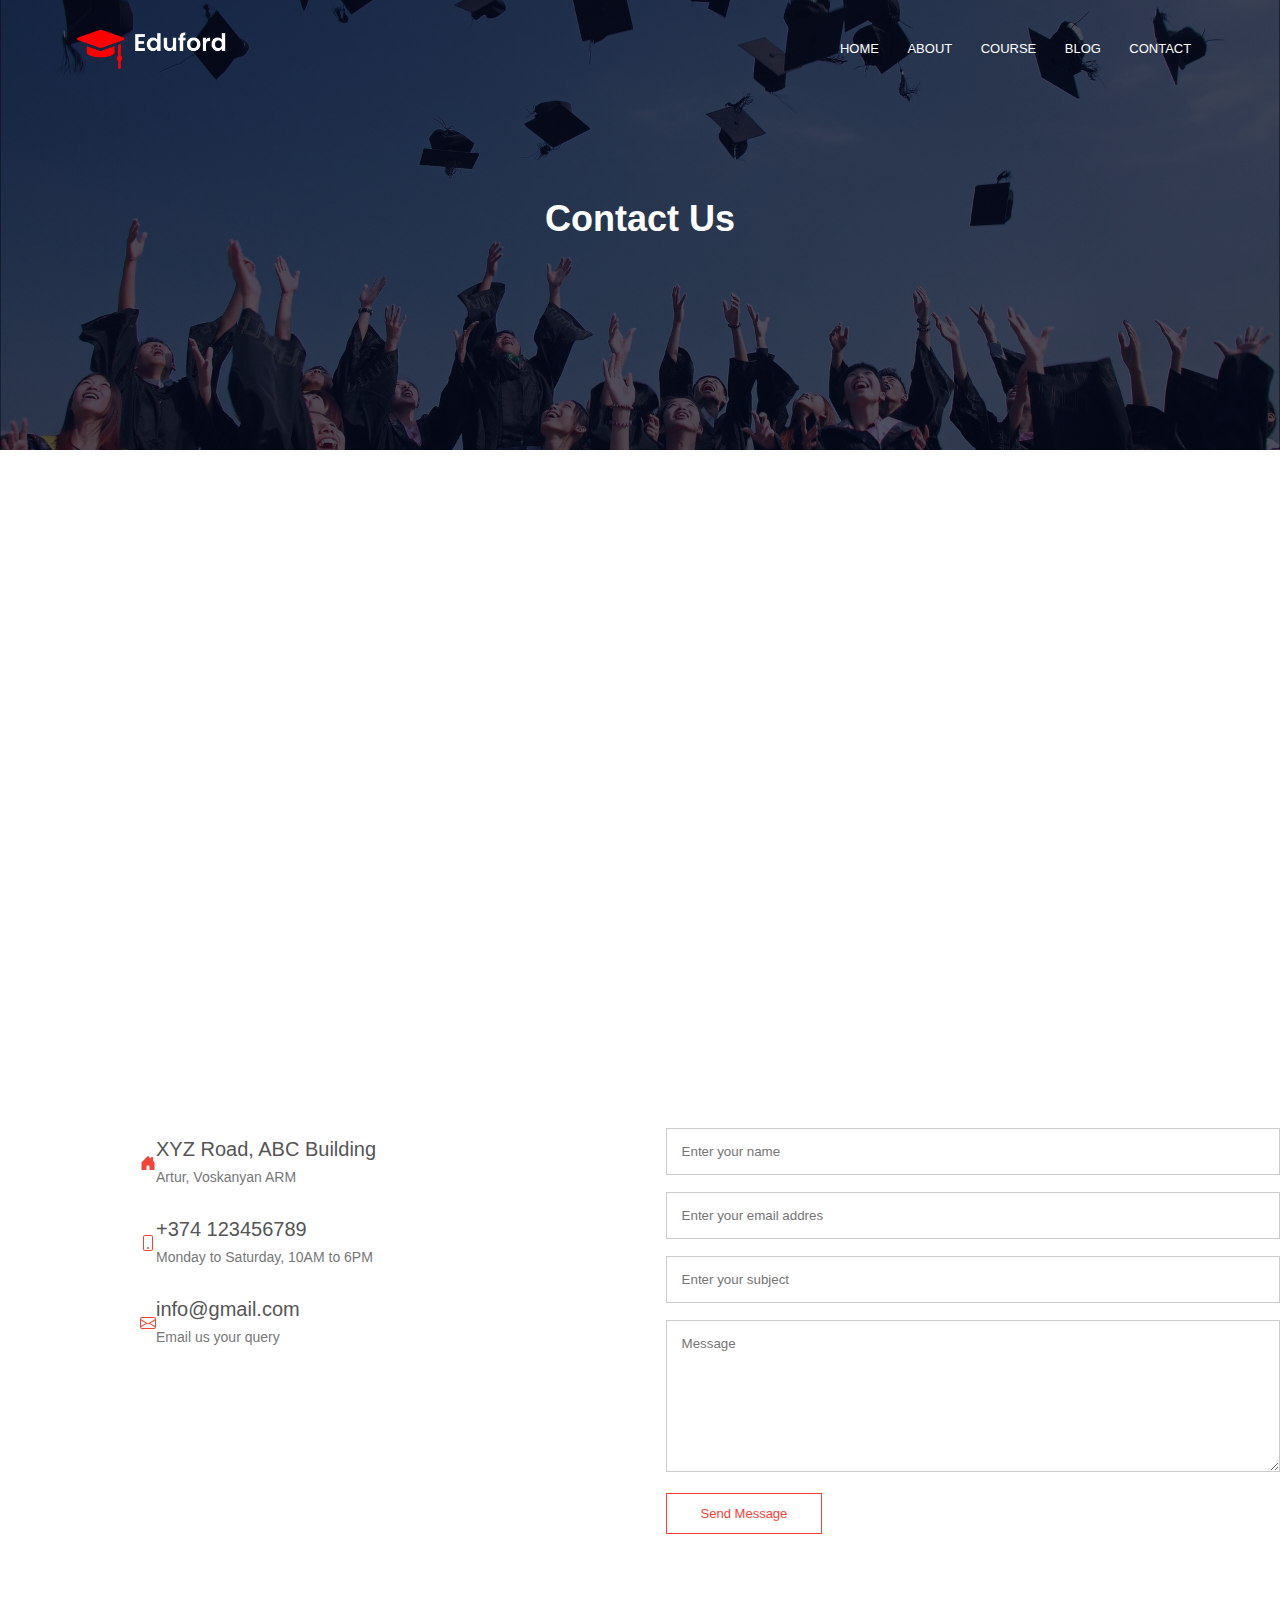
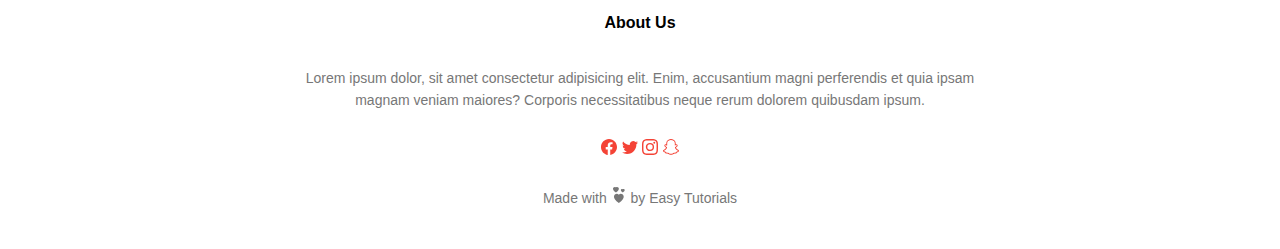
<file: contact.html>
<!DOCTYPE html>
<html lang="en">
<head>
    <meta charset="UTF-8">
    <meta name="viewport" content="width=device-width, initial-scale=1.0">
    <link rel="stylesheet" href="style.css">
    <link rel="preconnect" href="https://fonts.googleapis.com">
<link rel="preconnect" href="https://fonts.gstatic.com" crossorigin>
<link href="https://fonts.googleapis.com/css2?family=Sedan:ital@0;1&display=swap" rel="stylesheet">
<link rel="stylesheet" href="https://use.fontawesome.com/releases/v5.6.3/css/all.css" integrity="sha384-UHRtZLI+pbxtHCWp1t77Bi1L4ZtiqrqD80Kn4Z8NTSRyMA2Fd33n5dQ8lWUE00s/" crossorigin="anonymous">

    <title>University Website Design</title>
</head>
<body>
    <section class="sub-header">
        <nav>
            <a href="index.html"><img src="eduford_img/logo.png" alt=""></a>
            <div class="nav-links" id="navLinks">
                <i class="fas fa-times" onclick="hideMenu()"></i>

                <ul>
                    <li><a href="index.html">HOME</a></li>
                    <li><a href="about.html">ABOUT</a></li>
                    <li><a href="course.html">COURSE</a></li>
                    <li><a href="blog.html">BLOG</a></li>
                    <li><a href="contact.html">CONTACT</a></li>
                </ul>
            </div>
            <i class="fas fa-bars" onclick="showMenu()"></i>
        </nav>
        <h1>Contact Us</h1>
    </section>

    <!-- Contact Us-->
    
    <section class="location">
        <iframe src="https://www.google.com/maps/embed?pb=!1m18!1m12!1m3!1d97584.04254026728!2d44.4885671!3d40.1533904!2m3!1f0!2f0!3f0!3m2!1i1024!2i768!4f13.1!3m3!1m2!1s0x406aa2dab8fc8b5b%3A0x3d1479ae87da526a!2sYerevan!5e0!3m2!1sen!2sam!4v1714311250735!5m2!1sen!2sam" width="600" height="450" style="border:0;" allowfullscreen="" loading="lazy" referrerpolicy="no-referrer-when-downgrade"></iframe>
    </section>

    <section class="contact">
        <div class="row">
            <div class="contact-col">
                <div>
                    <svg xmlns="http://www.w3.org/2000/svg" width="16" height="16" fill="currentColor" class="bi bi-house-door-fill" viewBox="0 0 16 16">
                        <path d="M6.5 14.5v-3.505c0-.245.25-.495.5-.495h2c.25 0 .5.25.5.5v3.5a.5.5 0 0 0 .5.5h4a.5.5 0 0 0 .5-.5v-7a.5.5 0 0 0-.146-.354L13 5.793V2.5a.5.5 0 0 0-.5-.5h-1a.5.5 0 0 0-.5.5v1.293L8.354 1.146a.5.5 0 0 0-.708 0l-6 6A.5.5 0 0 0 1.5 7.5v7a.5.5 0 0 0 .5.5h4a.5.5 0 0 0 .5-.5z"/>
                      </svg>
                      <span>
                        <h5>XYZ Road, ABC Building</h5>
                        <p>Artur, Voskanyan ARM</p>
                      </span>
                </div>
                <div>
                    <svg xmlns="http://www.w3.org/2000/svg" width="16" height="16" fill="currentColor" class="bi bi-phone" viewBox="0 0 16 16">
                        <path d="M11 1a1 1 0 0 1 1 1v12a1 1 0 0 1-1 1H5a1 1 0 0 1-1-1V2a1 1 0 0 1 1-1h6zM5 0a2 2 0 0 0-2 2v12a2 2 0 0 0 2 2h6a2 2 0 0 0 2-2V2a2 2 0 0 0-2-2H5z"/>
                        <path d="M8 14a1 1 0 1 0 0-2 1 1 0 0 0 0 2z"/>
                      </svg>
                      <span>
                        <h5>+374 123456789</h5>
                        <p>Monday to Saturday, 10AM to 6PM</p>
                      </span>
                </div>
                <div>
                    <svg xmlns="http://www.w3.org/2000/svg" width="16" height="16" fill="currentColor" class="bi bi-envelope" viewBox="0 0 16 16">
                        <path d="M0 4a2 2 0 0 1 2-2h12a2 2 0 0 1 2 2v8a2 2 0 0 1-2 2H2a2 2 0 0 1-2-2V4Zm2-1a1 1 0 0 0-1 1v.217l7 4.2 7-4.2V4a1 1 0 0 0-1-1H2Zm13 2.383-4.708 2.825L15 11.105V5.383Zm-.034 6.876-5.64-3.471L8 9.583l-1.326-.795-5.64 3.47A1 1 0 0 0 2 13h12a1 1 0 0 0 .966-.741ZM1 11.105l4.708-2.897L1 5.383v5.722Z"/>
                      </svg>
                      <span>
                        <h5>info@gmail.com</h5>
                        <p>Email us your query </p>
                      </span>
                </div>
            </div>
            <div class="contact-col">

                <form action="">
                    <input type="text" placeholder="Enter your name" required>
                    <input type="email" placeholder="Enter your email addres" required>
                    <input type="text" placeholder="Enter your subject" required>
                    <textarea rows="8" placeholder="Message" required></textarea>
                    <button type="submit" class="hero-btn red-btn">Send Message</button>
                </form>

            </div>
        </div>
    </section>
    

    <!-- Footer -->
    <section class="footer">
        <h4>About Us</h4>
        <p>Lorem ipsum dolor, sit amet consectetur adipisicing elit. Enim, accusantium magni perferendis et quia ipsam<br>magnam veniam maiores? Corporis necessitatibus neque rerum dolorem quibusdam ipsum.</p>
        <div class="icons">
            <svg xmlns="http://www.w3.org/2000/svg" width="16" height="16" fill="currentColor" class="bi bi-facebook" viewBox="0 0 16 16">
                <path d="M16 8.049c0-4.446-3.582-8.05-8-8.05C3.58 0-.002 3.603-.002 8.05c0 4.017 2.926 7.347 6.75 7.951v-5.625h-2.03V8.05H6.75V6.275c0-2.017 1.195-3.131 3.022-3.131.876 0 1.791.157 1.791.157v1.98h-1.009c-.993 0-1.303.621-1.303 1.258v1.51h2.218l-.354 2.326H9.25V16c3.824-.604 6.75-3.934 6.75-7.951z"/>
              </svg>
            <svg xmlns="http://www.w3.org/2000/svg" width="16" height="16" fill="currentColor" class="bi bi-twitter" viewBox="0 0 16 16">
                <path d="M5.026 15c6.038 0 9.341-5.003 9.341-9.334 0-.14 0-.282-.006-.422A6.685 6.685 0 0 0 16 3.542a6.658 6.658 0 0 1-1.889.518 3.301 3.301 0 0 0 1.447-1.817 6.533 6.533 0 0 1-2.087.793A3.286 3.286 0 0 0 7.875 6.03a9.325 9.325 0 0 1-6.767-3.429 3.289 3.289 0 0 0 1.018 4.382A3.323 3.323 0 0 1 .64 6.575v.045a3.288 3.288 0 0 0 2.632 3.218 3.203 3.203 0 0 1-.865.115 3.23 3.23 0 0 1-.614-.057 3.283 3.283 0 0 0 3.067 2.277A6.588 6.588 0 0 1 .78 13.58a6.32 6.32 0 0 1-.78-.045A9.344 9.344 0 0 0 5.026 15z"/>
              </svg>
              <svg xmlns="http://www.w3.org/2000/svg" width="16" height="16" fill="currentColor" class="bi bi-instagram" viewBox="0 0 16 16">
                <path d="M8 0C5.829 0 5.556.01 4.703.048 3.85.088 3.269.222 2.76.42a3.917 3.917 0 0 0-1.417.923A3.927 3.927 0 0 0 .42 2.76C.222 3.268.087 3.85.048 4.7.01 5.555 0 5.827 0 8.001c0 2.172.01 2.444.048 3.297.04.852.174 1.433.372 1.942.205.526.478.972.923 1.417.444.445.89.719 1.416.923.51.198 1.09.333 1.942.372C5.555 15.99 5.827 16 8 16s2.444-.01 3.298-.048c.851-.04 1.434-.174 1.943-.372a3.916 3.916 0 0 0 1.416-.923c.445-.445.718-.891.923-1.417.197-.509.332-1.09.372-1.942C15.99 10.445 16 10.173 16 8s-.01-2.445-.048-3.299c-.04-.851-.175-1.433-.372-1.941a3.926 3.926 0 0 0-.923-1.417A3.911 3.911 0 0 0 13.24.42c-.51-.198-1.092-.333-1.943-.372C10.443.01 10.172 0 7.998 0h.003zm-.717 1.442h.718c2.136 0 2.389.007 3.232.046.78.035 1.204.166 1.486.275.373.145.64.319.92.599.28.28.453.546.598.92.11.281.24.705.275 1.485.039.843.047 1.096.047 3.231s-.008 2.389-.047 3.232c-.035.78-.166 1.203-.275 1.485a2.47 2.47 0 0 1-.599.919c-.28.28-.546.453-.92.598-.28.11-.704.24-1.485.276-.843.038-1.096.047-3.232.047s-2.39-.009-3.233-.047c-.78-.036-1.203-.166-1.485-.276a2.478 2.478 0 0 1-.92-.598 2.48 2.48 0 0 1-.6-.92c-.109-.281-.24-.705-.275-1.485-.038-.843-.046-1.096-.046-3.233 0-2.136.008-2.388.046-3.231.036-.78.166-1.204.276-1.486.145-.373.319-.64.599-.92.28-.28.546-.453.92-.598.282-.11.705-.24 1.485-.276.738-.034 1.024-.044 2.515-.045v.002zm4.988 1.328a.96.96 0 1 0 0 1.92.96.96 0 0 0 0-1.92zm-4.27 1.122a4.109 4.109 0 1 0 0 8.217 4.109 4.109 0 0 0 0-8.217zm0 1.441a2.667 2.667 0 1 1 0 5.334 2.667 2.667 0 0 1 0-5.334z"/>
              </svg>
            <svg xmlns="http://www.w3.org/2000/svg" width="16" height="16" fill="currentColor" class="bi bi-snapchat" viewBox="0 0 16 16">
                <path d="M15.943 11.526c-.111-.303-.323-.465-.564-.599a1.416 1.416 0 0 0-.123-.064l-.219-.111c-.752-.399-1.339-.902-1.746-1.498a3.387 3.387 0 0 1-.3-.531c-.034-.1-.032-.156-.008-.207a.338.338 0 0 1 .097-.1c.129-.086.262-.173.352-.231.162-.104.289-.187.371-.245.309-.216.525-.446.66-.702a1.397 1.397 0 0 0 .069-1.16c-.205-.538-.713-.872-1.329-.872a1.829 1.829 0 0 0-.487.065c.006-.368-.002-.757-.035-1.139-.116-1.344-.587-2.048-1.077-2.61a4.294 4.294 0 0 0-1.095-.881C9.764.216 8.92 0 7.999 0c-.92 0-1.76.216-2.505.641-.412.232-.782.53-1.097.883-.49.562-.96 1.267-1.077 2.61-.033.382-.04.772-.036 1.138a1.83 1.83 0 0 0-.487-.065c-.615 0-1.124.335-1.328.873a1.398 1.398 0 0 0 .067 1.161c.136.256.352.486.66.701.082.058.21.14.371.246l.339.221a.38.38 0 0 1 .109.11c.026.053.027.11-.012.217a3.363 3.363 0 0 1-.295.52c-.398.583-.968 1.077-1.696 1.472-.385.204-.786.34-.955.8-.128.348-.044.743.28 1.075.119.125.257.23.409.31a4.43 4.43 0 0 0 1 .4.66.66 0 0 1 .202.09c.118.104.102.26.259.488.079.118.18.22.296.3.33.229.701.243 1.095.258.355.014.758.03 1.217.18.19.064.389.186.618.328.55.338 1.305.802 2.566.802 1.262 0 2.02-.466 2.576-.806.227-.14.424-.26.609-.321.46-.152.863-.168 1.218-.181.393-.015.764-.03 1.095-.258a1.14 1.14 0 0 0 .336-.368c.114-.192.11-.327.217-.42a.625.625 0 0 1 .19-.087 4.446 4.446 0 0 0 1.014-.404c.16-.087.306-.2.429-.336l.004-.005c.304-.325.38-.709.256-1.047Zm-1.121.602c-.684.378-1.139.337-1.493.565-.3.193-.122.61-.34.76-.269.186-1.061-.012-2.085.326-.845.279-1.384 1.082-2.903 1.082-1.519 0-2.045-.801-2.904-1.084-1.022-.338-1.816-.14-2.084-.325-.218-.15-.041-.568-.341-.761-.354-.228-.809-.187-1.492-.563-.436-.24-.189-.39-.044-.46 2.478-1.199 2.873-3.05 2.89-3.188.022-.166.045-.297-.138-.466-.177-.164-.962-.65-1.18-.802-.36-.252-.52-.503-.402-.812.082-.214.281-.295.49-.295a.93.93 0 0 1 .197.022c.396.086.78.285 1.002.338.027.007.054.01.082.011.118 0 .16-.06.152-.195-.026-.433-.087-1.277-.019-2.066.094-1.084.444-1.622.859-2.097.2-.229 1.137-1.22 2.93-1.22 1.792 0 2.732.987 2.931 1.215.416.475.766 1.013.859 2.098.068.788.009 1.632-.019 2.065-.01.142.034.195.152.195a.35.35 0 0 0 .082-.01c.222-.054.607-.253 1.002-.338a.912.912 0 0 1 .197-.023c.21 0 .409.082.49.295.117.309-.04.56-.401.812-.218.152-1.003.638-1.18.802-.184.169-.16.3-.139.466.018.14.413 1.991 2.89 3.189.147.073.394.222-.041.464Z"/>
              </svg>
        </div>
        <p>Made with <svg xmlns="http://www.w3.org/2000/svg" width="16" height="16" fill="currentColor" class="bi bi-hearts" viewBox="0 0 16 16">
            <path fill-rule="evenodd" d="M4.931.481c1.627-1.671 5.692 1.254 0 5.015-5.692-3.76-1.626-6.686 0-5.015Zm6.84 1.794c1.084-1.114 3.795.836 0 3.343-3.795-2.507-1.084-4.457 0-3.343ZM7.84 7.642c2.71-2.786 9.486 2.09 0 8.358-9.487-6.268-2.71-11.144 0-8.358Z"/>
          </svg> by Easy Tutorials</p>
    </section>











    <!--------------- JavaScript for Toggle Menu-->

    <script>
        var navLinks = document.getElementById("navLinks");
        function showMenu() {
            navLinks.style.right = "0";
        }
        function hideMenu() {
            navLinks.style.right = "-200px"
        }
    </script>

</body>
</html>
</file>
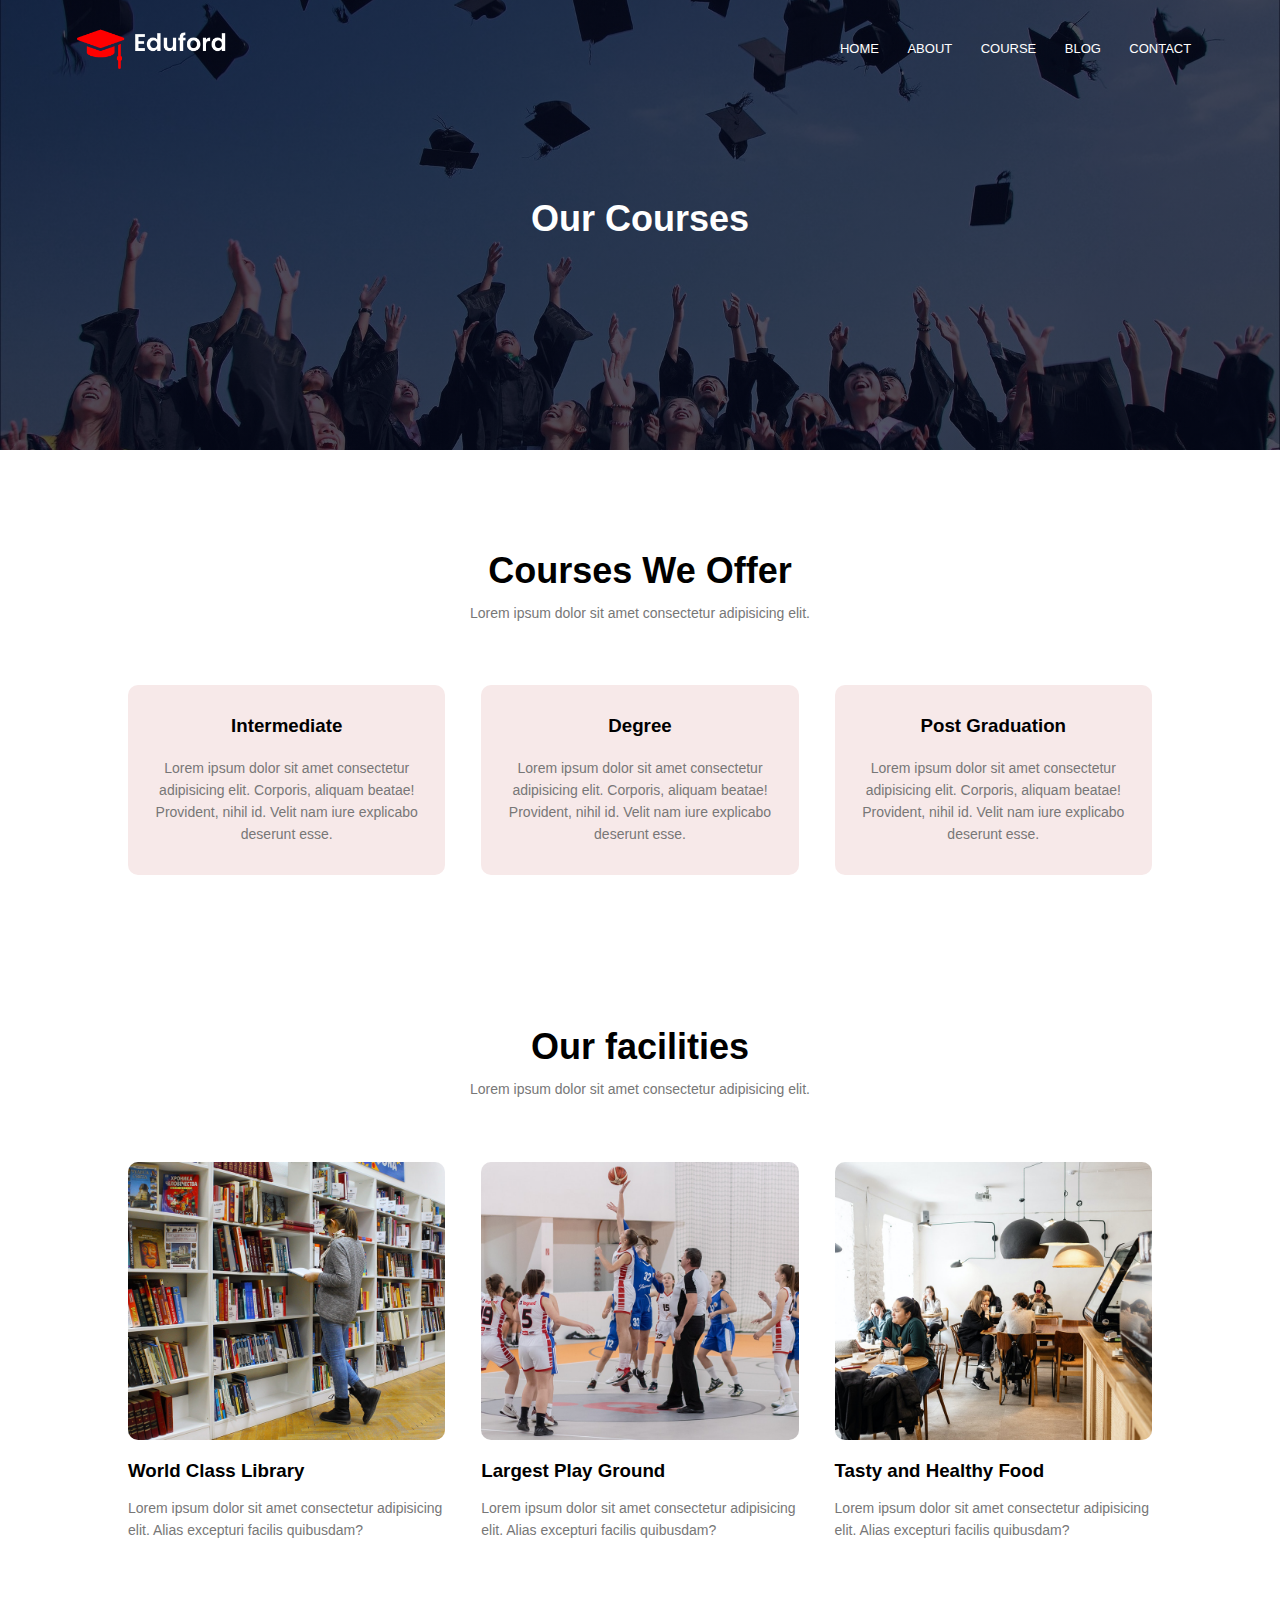
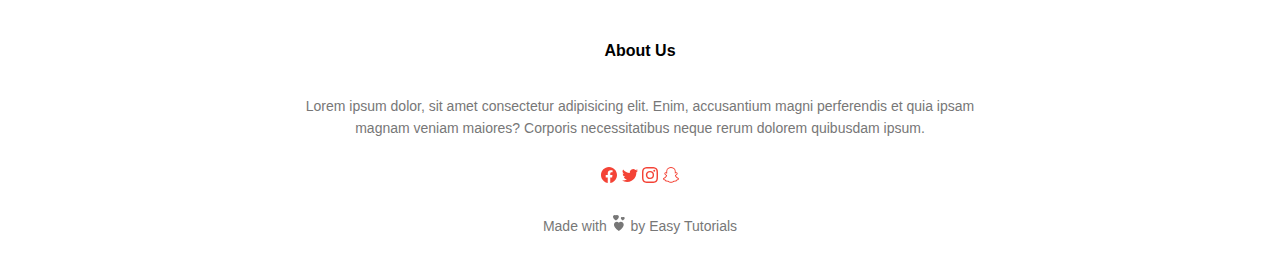
<file: course.html>
<!DOCTYPE html>
<html lang="en">
<head>
    <meta charset="UTF-8">
    <meta name="viewport" content="width=device-width, initial-scale=1.0">
    <link rel="stylesheet" href="style.css">
    <link rel="preconnect" href="https://fonts.googleapis.com">
<link rel="preconnect" href="https://fonts.gstatic.com" crossorigin>
<link href="https://fonts.googleapis.com/css2?family=Sedan:ital@0;1&display=swap" rel="stylesheet">
<link rel="stylesheet" href="https://use.fontawesome.com/releases/v5.6.3/css/all.css" integrity="sha384-UHRtZLI+pbxtHCWp1t77Bi1L4ZtiqrqD80Kn4Z8NTSRyMA2Fd33n5dQ8lWUE00s/" crossorigin="anonymous">

    <title>University Website Design</title>
</head>
<body>
    <section class="sub-header">
        <nav>
            <a href="index.html"><img src="eduford_img/logo.png" alt=""></a>
            <div class="nav-links" id="navLinks">
                <i class="fas fa-times" onclick="hideMenu()"></i>

                <ul>
                    <li><a href="index.html">HOME</a></li>
                    <li><a href="about.html">ABOUT</a></li>
                    <li><a href="course.html">COURSE</a></li>
                    <li><a href="blog.html">BLOG</a></li>
                    <li><a href="contact.html">CONTACT</a></li>
                </ul>
            </div>
            <i class="fas fa-bars" onclick="showMenu()"></i>
        </nav>
        <h1>Our Courses</h1>
    </section>
    <!---- course ---->

    <section class="course">
        <h1>Courses We Offer</h1>
        <p>Lorem ipsum dolor sit amet consectetur adipisicing elit.</p>

        <div class="row">
            <div class="course-col">
                <h3>Intermediate</h3>
                <p>Lorem ipsum dolor sit amet consectetur adipisicing elit. Corporis, aliquam beatae! Provident, nihil id. Velit nam iure explicabo deserunt esse.</p>
            </div>
        

            <div class="course-col">
                <h3>Degree</h3>
                <p>Lorem ipsum dolor sit amet consectetur adipisicing elit. Corporis, aliquam beatae! Provident, nihil id. Velit nam iure explicabo deserunt esse.</p>
            </div>

            <div class="course-col">
                <h3>Post Graduation</h3>
                <p>Lorem ipsum dolor sit amet consectetur adipisicing elit. Corporis, aliquam beatae! Provident, nihil id. Velit nam iure explicabo deserunt esse.</p>
            </div>
        </div>
    </section>


    <!----- Facilities-->

    <section class="facilities">
        <h1>Our facilities</h1>
        <p>Lorem ipsum dolor sit amet consectetur adipisicing elit.</p>

        <div class="row">
            <div class="facilities-col">
                <img src="eduford_img/library.png" alt="">
                <h3>World Class Library</h3>
                <p>Lorem ipsum dolor sit amet consectetur adipisicing elit. Alias excepturi facilis quibusdam?</p>
            </div>

            <div class="facilities-col">
                <img src="eduford_img/basketball.png" alt="">
                <h3>Largest Play Ground</h3>
                <p>Lorem ipsum dolor sit amet consectetur adipisicing elit. Alias excepturi facilis quibusdam?</p>
            </div>

            <div class="facilities-col">
                <img src="eduford_img/cafeteria.png" alt="">
                <h3>Tasty and Healthy Food</h3>
                <p>Lorem ipsum dolor sit amet consectetur adipisicing elit. Alias excepturi facilis quibusdam?</p>
            </div>
        </div>

    </section>


    <!-- Footer -->
    <section class="footer">
        <h4>About Us</h4>
        <p>Lorem ipsum dolor, sit amet consectetur adipisicing elit. Enim, accusantium magni perferendis et quia ipsam<br>magnam veniam maiores? Corporis necessitatibus neque rerum dolorem quibusdam ipsum.</p>
        <div class="icons">
            <svg xmlns="http://www.w3.org/2000/svg" width="16" height="16" fill="currentColor" class="bi bi-facebook" viewBox="0 0 16 16">
                <path d="M16 8.049c0-4.446-3.582-8.05-8-8.05C3.58 0-.002 3.603-.002 8.05c0 4.017 2.926 7.347 6.75 7.951v-5.625h-2.03V8.05H6.75V6.275c0-2.017 1.195-3.131 3.022-3.131.876 0 1.791.157 1.791.157v1.98h-1.009c-.993 0-1.303.621-1.303 1.258v1.51h2.218l-.354 2.326H9.25V16c3.824-.604 6.75-3.934 6.75-7.951z"/>
              </svg>
            <svg xmlns="http://www.w3.org/2000/svg" width="16" height="16" fill="currentColor" class="bi bi-twitter" viewBox="0 0 16 16">
                <path d="M5.026 15c6.038 0 9.341-5.003 9.341-9.334 0-.14 0-.282-.006-.422A6.685 6.685 0 0 0 16 3.542a6.658 6.658 0 0 1-1.889.518 3.301 3.301 0 0 0 1.447-1.817 6.533 6.533 0 0 1-2.087.793A3.286 3.286 0 0 0 7.875 6.03a9.325 9.325 0 0 1-6.767-3.429 3.289 3.289 0 0 0 1.018 4.382A3.323 3.323 0 0 1 .64 6.575v.045a3.288 3.288 0 0 0 2.632 3.218 3.203 3.203 0 0 1-.865.115 3.23 3.23 0 0 1-.614-.057 3.283 3.283 0 0 0 3.067 2.277A6.588 6.588 0 0 1 .78 13.58a6.32 6.32 0 0 1-.78-.045A9.344 9.344 0 0 0 5.026 15z"/>
              </svg>
              <svg xmlns="http://www.w3.org/2000/svg" width="16" height="16" fill="currentColor" class="bi bi-instagram" viewBox="0 0 16 16">
                <path d="M8 0C5.829 0 5.556.01 4.703.048 3.85.088 3.269.222 2.76.42a3.917 3.917 0 0 0-1.417.923A3.927 3.927 0 0 0 .42 2.76C.222 3.268.087 3.85.048 4.7.01 5.555 0 5.827 0 8.001c0 2.172.01 2.444.048 3.297.04.852.174 1.433.372 1.942.205.526.478.972.923 1.417.444.445.89.719 1.416.923.51.198 1.09.333 1.942.372C5.555 15.99 5.827 16 8 16s2.444-.01 3.298-.048c.851-.04 1.434-.174 1.943-.372a3.916 3.916 0 0 0 1.416-.923c.445-.445.718-.891.923-1.417.197-.509.332-1.09.372-1.942C15.99 10.445 16 10.173 16 8s-.01-2.445-.048-3.299c-.04-.851-.175-1.433-.372-1.941a3.926 3.926 0 0 0-.923-1.417A3.911 3.911 0 0 0 13.24.42c-.51-.198-1.092-.333-1.943-.372C10.443.01 10.172 0 7.998 0h.003zm-.717 1.442h.718c2.136 0 2.389.007 3.232.046.78.035 1.204.166 1.486.275.373.145.64.319.92.599.28.28.453.546.598.92.11.281.24.705.275 1.485.039.843.047 1.096.047 3.231s-.008 2.389-.047 3.232c-.035.78-.166 1.203-.275 1.485a2.47 2.47 0 0 1-.599.919c-.28.28-.546.453-.92.598-.28.11-.704.24-1.485.276-.843.038-1.096.047-3.232.047s-2.39-.009-3.233-.047c-.78-.036-1.203-.166-1.485-.276a2.478 2.478 0 0 1-.92-.598 2.48 2.48 0 0 1-.6-.92c-.109-.281-.24-.705-.275-1.485-.038-.843-.046-1.096-.046-3.233 0-2.136.008-2.388.046-3.231.036-.78.166-1.204.276-1.486.145-.373.319-.64.599-.92.28-.28.546-.453.92-.598.282-.11.705-.24 1.485-.276.738-.034 1.024-.044 2.515-.045v.002zm4.988 1.328a.96.96 0 1 0 0 1.92.96.96 0 0 0 0-1.92zm-4.27 1.122a4.109 4.109 0 1 0 0 8.217 4.109 4.109 0 0 0 0-8.217zm0 1.441a2.667 2.667 0 1 1 0 5.334 2.667 2.667 0 0 1 0-5.334z"/>
              </svg>
            <svg xmlns="http://www.w3.org/2000/svg" width="16" height="16" fill="currentColor" class="bi bi-snapchat" viewBox="0 0 16 16">
                <path d="M15.943 11.526c-.111-.303-.323-.465-.564-.599a1.416 1.416 0 0 0-.123-.064l-.219-.111c-.752-.399-1.339-.902-1.746-1.498a3.387 3.387 0 0 1-.3-.531c-.034-.1-.032-.156-.008-.207a.338.338 0 0 1 .097-.1c.129-.086.262-.173.352-.231.162-.104.289-.187.371-.245.309-.216.525-.446.66-.702a1.397 1.397 0 0 0 .069-1.16c-.205-.538-.713-.872-1.329-.872a1.829 1.829 0 0 0-.487.065c.006-.368-.002-.757-.035-1.139-.116-1.344-.587-2.048-1.077-2.61a4.294 4.294 0 0 0-1.095-.881C9.764.216 8.92 0 7.999 0c-.92 0-1.76.216-2.505.641-.412.232-.782.53-1.097.883-.49.562-.96 1.267-1.077 2.61-.033.382-.04.772-.036 1.138a1.83 1.83 0 0 0-.487-.065c-.615 0-1.124.335-1.328.873a1.398 1.398 0 0 0 .067 1.161c.136.256.352.486.66.701.082.058.21.14.371.246l.339.221a.38.38 0 0 1 .109.11c.026.053.027.11-.012.217a3.363 3.363 0 0 1-.295.52c-.398.583-.968 1.077-1.696 1.472-.385.204-.786.34-.955.8-.128.348-.044.743.28 1.075.119.125.257.23.409.31a4.43 4.43 0 0 0 1 .4.66.66 0 0 1 .202.09c.118.104.102.26.259.488.079.118.18.22.296.3.33.229.701.243 1.095.258.355.014.758.03 1.217.18.19.064.389.186.618.328.55.338 1.305.802 2.566.802 1.262 0 2.02-.466 2.576-.806.227-.14.424-.26.609-.321.46-.152.863-.168 1.218-.181.393-.015.764-.03 1.095-.258a1.14 1.14 0 0 0 .336-.368c.114-.192.11-.327.217-.42a.625.625 0 0 1 .19-.087 4.446 4.446 0 0 0 1.014-.404c.16-.087.306-.2.429-.336l.004-.005c.304-.325.38-.709.256-1.047Zm-1.121.602c-.684.378-1.139.337-1.493.565-.3.193-.122.61-.34.76-.269.186-1.061-.012-2.085.326-.845.279-1.384 1.082-2.903 1.082-1.519 0-2.045-.801-2.904-1.084-1.022-.338-1.816-.14-2.084-.325-.218-.15-.041-.568-.341-.761-.354-.228-.809-.187-1.492-.563-.436-.24-.189-.39-.044-.46 2.478-1.199 2.873-3.05 2.89-3.188.022-.166.045-.297-.138-.466-.177-.164-.962-.65-1.18-.802-.36-.252-.52-.503-.402-.812.082-.214.281-.295.49-.295a.93.93 0 0 1 .197.022c.396.086.78.285 1.002.338.027.007.054.01.082.011.118 0 .16-.06.152-.195-.026-.433-.087-1.277-.019-2.066.094-1.084.444-1.622.859-2.097.2-.229 1.137-1.22 2.93-1.22 1.792 0 2.732.987 2.931 1.215.416.475.766 1.013.859 2.098.068.788.009 1.632-.019 2.065-.01.142.034.195.152.195a.35.35 0 0 0 .082-.01c.222-.054.607-.253 1.002-.338a.912.912 0 0 1 .197-.023c.21 0 .409.082.49.295.117.309-.04.56-.401.812-.218.152-1.003.638-1.18.802-.184.169-.16.3-.139.466.018.14.413 1.991 2.89 3.189.147.073.394.222-.041.464Z"/>
              </svg>
        </div>
        <p>Made with <svg xmlns="http://www.w3.org/2000/svg" width="16" height="16" fill="currentColor" class="bi bi-hearts" viewBox="0 0 16 16">
            <path fill-rule="evenodd" d="M4.931.481c1.627-1.671 5.692 1.254 0 5.015-5.692-3.76-1.626-6.686 0-5.015Zm6.84 1.794c1.084-1.114 3.795.836 0 3.343-3.795-2.507-1.084-4.457 0-3.343ZM7.84 7.642c2.71-2.786 9.486 2.09 0 8.358-9.487-6.268-2.71-11.144 0-8.358Z"/>
          </svg> by Easy Tutorials</p>
    </section>











    <!--------------- JavaScript for Toggle Menu-->

    <script>
        var navLinks = document.getElementById("navLinks");
        function showMenu() {
            navLinks.style.right = "0";
        }
        function hideMenu() {
            navLinks.style.right = "-200px"
        }
    </script>

</body>
</html>
</file>
<file: style.css>
* {
    margin: 0;
    padding: 0;
    font-family: 'Segoe UI', Tahoma, Geneva, Verdana, sans-serif;
}

.header{
    min-height: 100vh;
    width: 100%;
    background-image: linear-gradient(rgba(4, 9, 30, 0.7),rgba(4, 9, 30, 0.7)),url(eduford_img/banner.png);
    background-position: center;
    background-size: cover;
    position: relative;
}

nav{
    display: flex;
    padding: 2% 6%;
    justify-content: space-between;
    align-items: center;/*ayspes menq navi meji gracner@ berecinq aj ankyun */
}

nav img{
    width: 150px;/*sranov poxecinq logoi chaps@ */
}

.nav-links{
    flex: 1;
    text-align: right;
}

.nav-links ul li {
    list-style: none;
    display: inline-block;
    padding: 8px 12px;
    position: relative;
}/* ev ayspes bolor grvacner@ havasar sharecinq */

.nav-links ul li a{
    color: #fff;
    text-decoration: none;/* ayspes menq hanecinq linqi gic@ */
    font-size: 13px;
}

.nav-links ul li::after {
    content: '';
    width: 0%;
    height: 2px;
    background: #f44336;
    display: block;
    margin: auto;
    transition: 0.5s;
}/* ays kodov menq graci tak@ gic avelacrecinq */

.nav-links ul li:hover::after{
    width: 100%;
}/* hima arecinq aynpes vor henc pahenq vren et gic@ kereva shat gexecik dzevov */

.text-box{
    width: 90%;
    color: #fff;
    position: absolute;
    top: 50%;
    left: 50%;
    transform: translate(-50%, -50%);
    text-align: center;
}/* ayspes menq text@ berecinq duz meshtex */

.text-box h1{
    font-size: 62px;
}

.text-box p{
    margin: 10px 0 40px;
    font-size: 14px;
    color: #fff;
}/* ays amen@ grum enq pin aveli gexecik dardznelu hamar */

.hero-btn {
    display: inline-block;
    text-decoration: none;
    color: #fff;
    border: 1px solid #fff;
    padding: 12px 34px;
    font-size: 13px;
    background: transparent;
    position: relative;
    cursor: pointer;/* sa mkniki nshanne */
}/* ays kod@ mer kochaki hamare */

.hero-btn:hover{
    border: 1px solid #f44336;
    background: #f44336;
    transition: 1s;
}/* sa kochaki vra paheluc dzev@ poxelu hamare */

.nav .fa {
    display: none;
}

@media(max-width: 700px) {
    .text-box h1 {
        font-size: 20px;
    }
    .nav-links ul li{
        display: block;
    }
    .nav-links{
        position: fixed;
        background: #f44336;
        height: 100vh;
        width: 200px;
        top: 0;
        right: -200px;
        text-align: left;
        z-index: 2;
        transition: 1s;
    }/*ays amen@ grum enq vor heraxosov ogtagorceluc aveli harmar lini*/
    nav .fa {
        display: block;
        color: #fff;
        margin: 10px;
        font-size: 22px;
        cursor: pointer;
    }
    .nav-links ul {
        padding: 30px;
    }
}

/* ----- course ----- */

.course {
    width: 80%;
    margin: auto;
    text-align: center;
    padding-top: 100px;
}

h1 {
    font-size: 36px;
    font-weight: 600;
}

p {
    color: #777;
    font-size: 14px;
    font-weight: 300;
    line-height: 22px;
    padding: 10px;
}

.row {
    margin-top: 5%;
    display: flex;/* sa mer grac tex@ havasar sharecinq 3 hat vor text ka ay et */
    justify-content: space-between;
}

.course-col {
    flex-basis: 31%;
    background: #f7e9e9;
    border-radius: 10px;
    margin-bottom: 5%;
    padding: 20px 12px;
    box-sizing: border-box;
    transition: 0.5s;
}

h3 {
    text-align: center;
    font-weight: 600;
    margin: 10px 0;
}

.course-col:hover {
    box-shadow: 0 0 20px 0px rgba(0, 0, 0, 0.2);
}

@media(max-width: 700px) {
    .row {
        flex-direction: column;
    }
}

/* campus */

.campus {
    width: 80%;
    margin: auto;
    text-align: center;
    padding-top: 50px;
}

.campus-col {
    flex-basis: 32%;
    border-radius: 10px;
    margin-bottom: 30px;
    position: relative;
    overflow: hidden;
}

.campus-col img {
    width: 100%;
    display: block;
}

.layer {
    background: transparent;
    height: 100%;
    width: 100%;
    position: absolute;
    top: 0;
    left: 0;
    transition: 0.5s;
}

.layer:hover {
    background: rgb(226, 0, 0, 0.7);
}

.layer h3 {
    width: 100%;
    font-weight: 500;
    color: #fff;
    font-size: 26px;
    bottom: 0;
    left: 50%;
    transform: translateX(-50%);
    position: absolute;
    opacity: 0;
    transition: 0.5s;
}

.layer:hover h3 {
    bottom: 49%;
    opacity: 1;
}

/* facilities */

.facilities {
    width: 80%;
    margin: auto;
    text-align: center;
    padding-top: 100px;
}

.facilities-col {
    flex-basis: 31%;
    border-radius: 10px;
    margin-bottom: 5%;
    text-align: left;
}

.facilities-col img {
    width: 100%;
    border-radius: 10px;
}

.facilities-col p {
    padding: 0;
}

.facilities-col h3 {
    margin-top: 16px;
    margin-bottom: 15px;
    text-align: left;
}

/* testimionals */

.testimonials {
    width: 80%;
    margin: auto;
    padding-top: 100px;
    text-align: center;
}

.testimonial-col {
    flex-basis: 44%;
    border-radius: 10px;
    margin-bottom: 5%;
    text-align: left;
    background: #fff3f3;
    padding: 25px;
    cursor: pointer;
    display: flex;
}

.testimonial-col img {
    height: 40px;
    margin-left: 5px;
    margin-right: 30px;
    border-radius: 50%;
}

.testimonial-col p {
    padding: 0;
}

.testimonial-col h3 {
    margin-top: 15px;
    text-align: left;
}

.testimonial-col .fa {
    color: #f44336;
}

@media(max-width: 700px) {
    .testimonial-col img {
        margin-left: 0px;
        margin-right: 15px;
    }
}

/* call to action */

.cta {
    margin: 100px auto;
    width: 80%;
    background-image: linear-gradient(rgba(0,0,0,0.7),rgba(0,0,0,0.7)),url(eduford_img/banner2.jpg);
    background-position: center;
    background-size: cover;
    border-radius: 10px;
    text-align: center;
    padding: 100px 0;
}

.cta h1 {
    color: #fff;
    margin-bottom: 40px;
    padding: 0;
}

@media(max-width: 700px) {
    .cta h1 {
        font-size: 24px;
    }
}

/* footer */

.footer {
    width: 100%;
    text-align: center;
    padding: 30px 0;
}

.footer h4 {
    margin-bottom: 25px;
    margin-top: 20px;
    font-weight: 600;
}

.icons  {
    color: #f44336;
    margin: 0 13px;
    cursor: pointer;
    padding: 18px 0;
}

.fa-heart-o {
    color: #f44336;
}

/* about us page */

.sub-header {
    height: 50vh;
    width: 100%;
    background-image: linear-gradient(rgba(4,9,30,0.7),rgba(4,9,30,0.7)),url(eduford_img/background.jpg);
    background-position: center;
    background-size: cover;
    text-align: center;
    color: #fff;
}

.sub-header h1 {
    margin-top: 100px;
}

.about-us {
    width: 80%;
    margin: auto;
    padding-top: 80px;
    padding-bottom: 50px;
}

.about-col {
    flex-basis: 48%;
    padding: 30px 2px;
}

.about-col img {
    width: 100%;
}

.about-col h1 {
    padding-top: 0;
}

.about-col p {
    padding: 15px 0 25px;
}

.red-btn {
    border: 1px solid #f44336;
    background: transparent;
    color: #f44336;
    transition: 0.5s;
}

.red-btn:hover {
    color: #fff;
}

/* blog-content */

.blog-content {
    width: 80%;
    margin: auto;
    padding: 60px 0;
}

.blog-left {
    flex-basis: 65%;
}

.blog-left img {
    width: 100%;
}

.blog-left h2 {
    color: #222;
    font-weight: 600;
    margin: 30px 0;
}

.blog-left p {
    color: #999;
    padding: 0;
}

.blog-right {
    flex-basis: 32%;
}

.blog-right h3 {
    background: #f44336;
    color: #fff;
    padding: 7px 0;
    font-size: 16px;
    margin-bottom: 20px;
}

.blog-right div {
    display: flex;
    align-items: center;
    justify-content: space-between;
    color: #555;
    padding: 8px;
    box-sizing: border-box;
}

.comment-box {
    border: 1px solid #ccc;
    margin: 50px 0;
    padding: 10px 20px;
}

.comment-box h3 {
    text-align: left;
}

.comment-form input, .comment-form textarea {
    width: 100%;
    padding: 10px;
    margin: 15px 0;
    box-sizing: border-box;
    border: none;
    background: #f0f0f0;
}

.comment-form button {
    margin: 10px 0;
}

@media(max-width: 700px) {
    .sub-header h1 {
        font-size: 24px;
    }
}

/* contact us page */

.location {
    width: 80%;
    margin: auto;
    padding: 80px 0;
}

.location iframe {
    width: 100%;
}

.contact-us {
    width: 80%;
    margin: auto;
}

.contact-col {
    flex-basis: 48%;
    margin-bottom: 30px;
}



.contact-col div {
    font-size: 28px;
    color: #f44336;
    margin: 10px;
    margin-right: 30px;
    display: flex;
    align-items: center;
    margin-left: 140px;
    margin-bottom: 30px;
}

.contact-col div p {
    padding: 0;
}

.contact-col div h5 {
    font-size: 20px;
    margin-bottom: 5px;
    color: #555;
    font-weight: 400;
}

.contact-col input, .contact-col textarea {
    width: 100%;
    padding: 15px;
    margin-bottom: 17px;
    outline: none;
    border: 1px solid #ccc;
    box-sizing: border-box;
}
</file>
